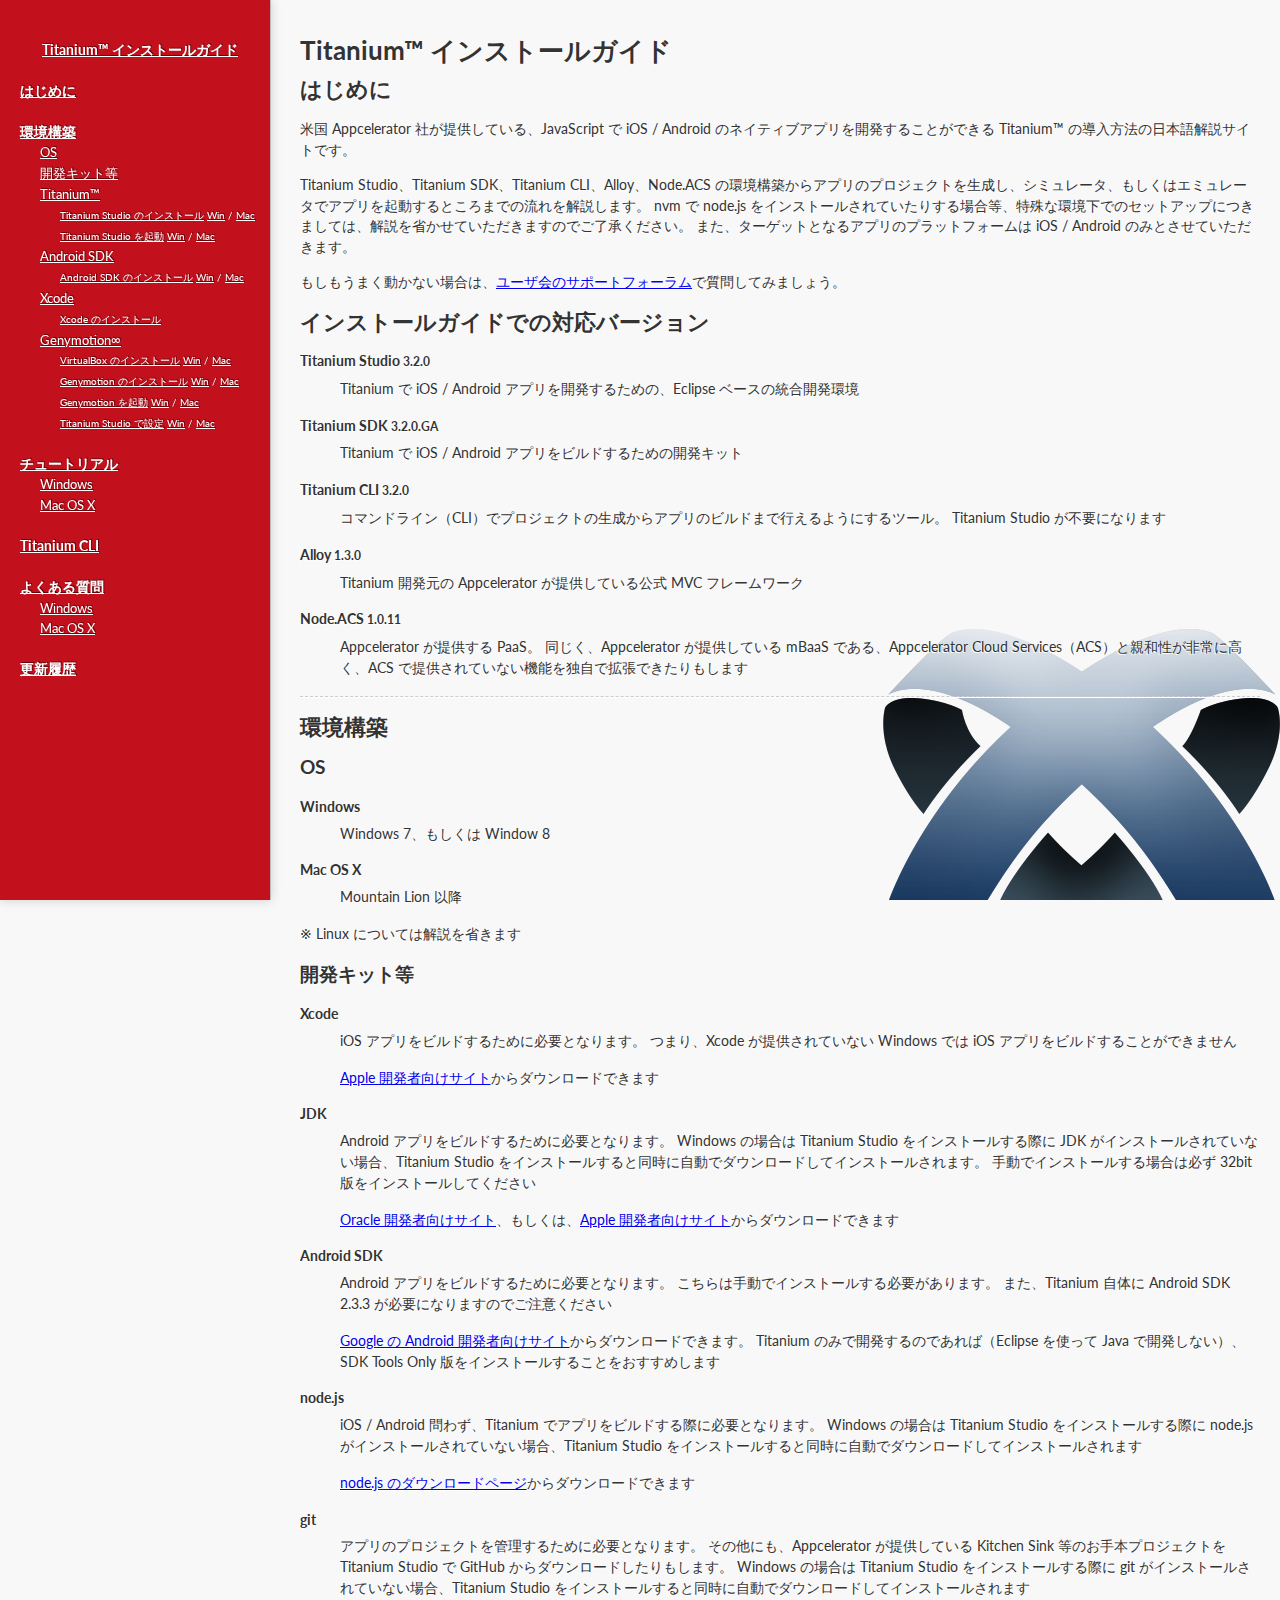
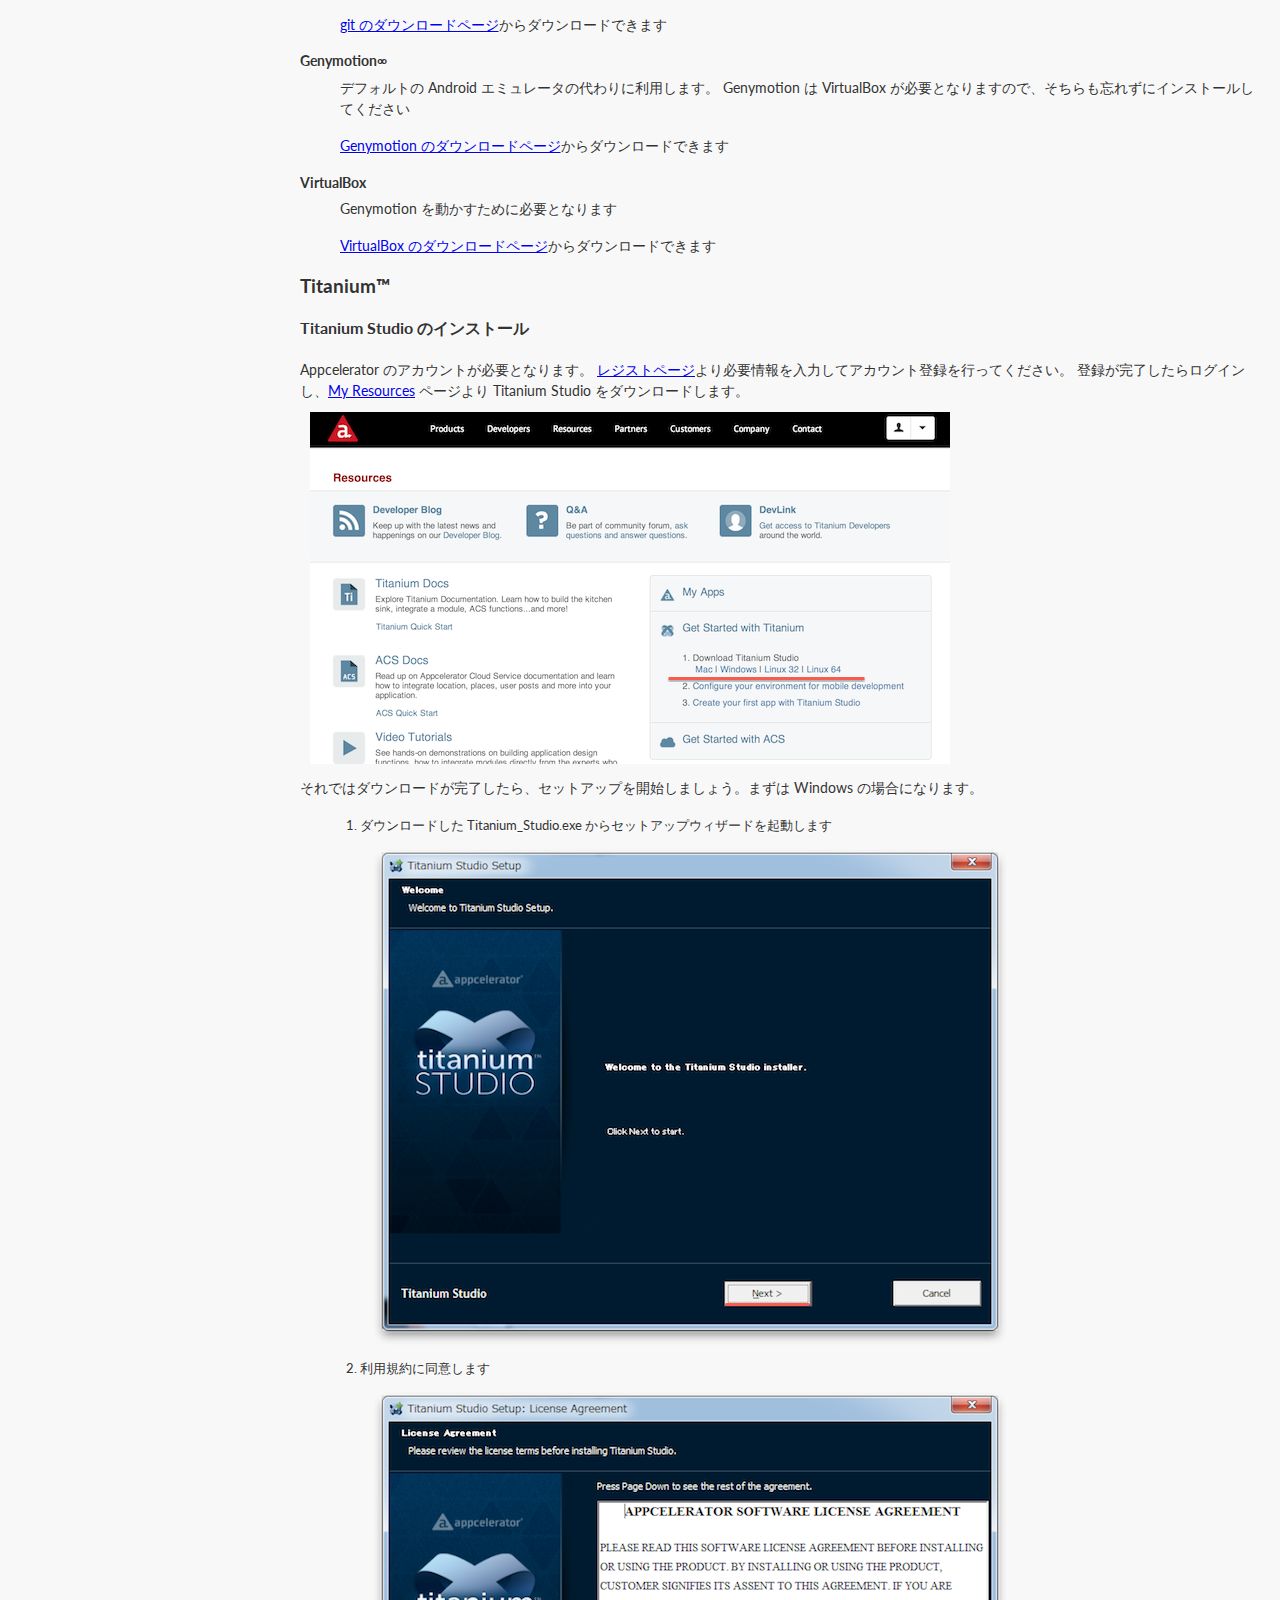
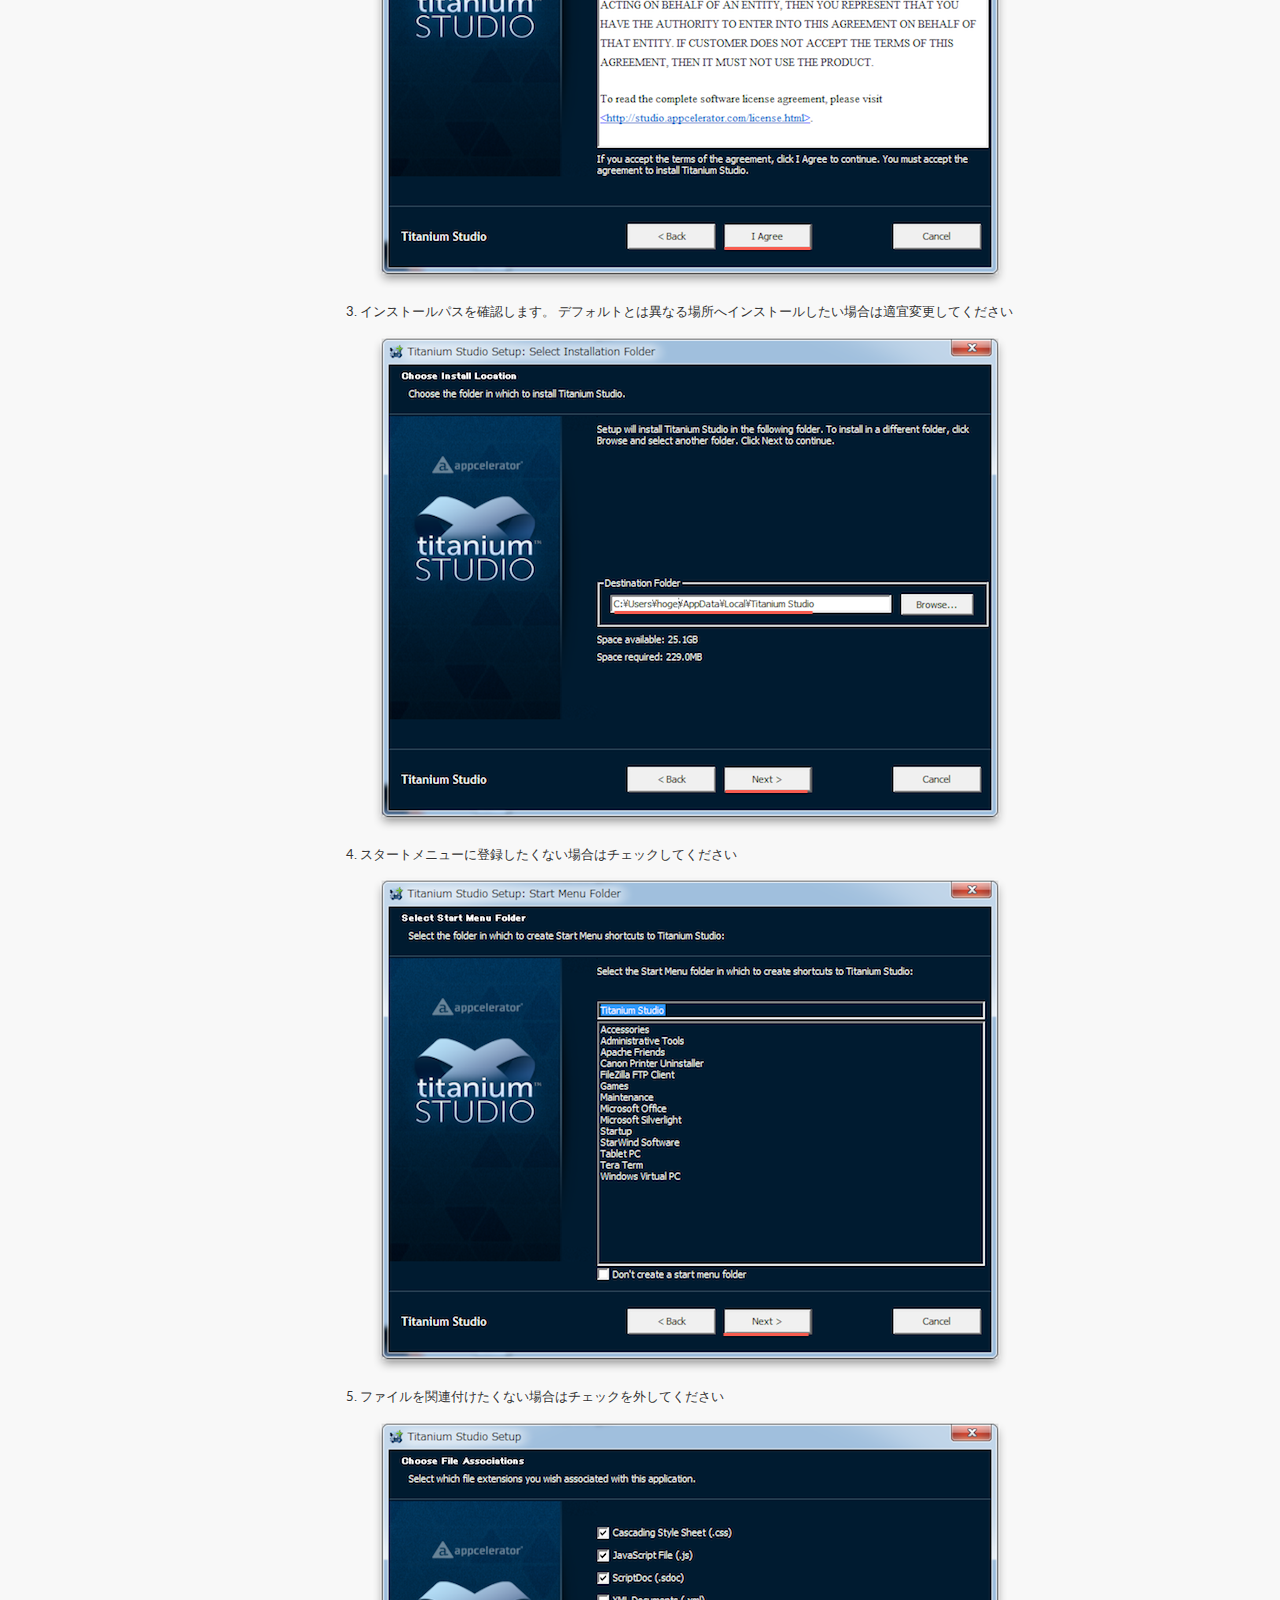
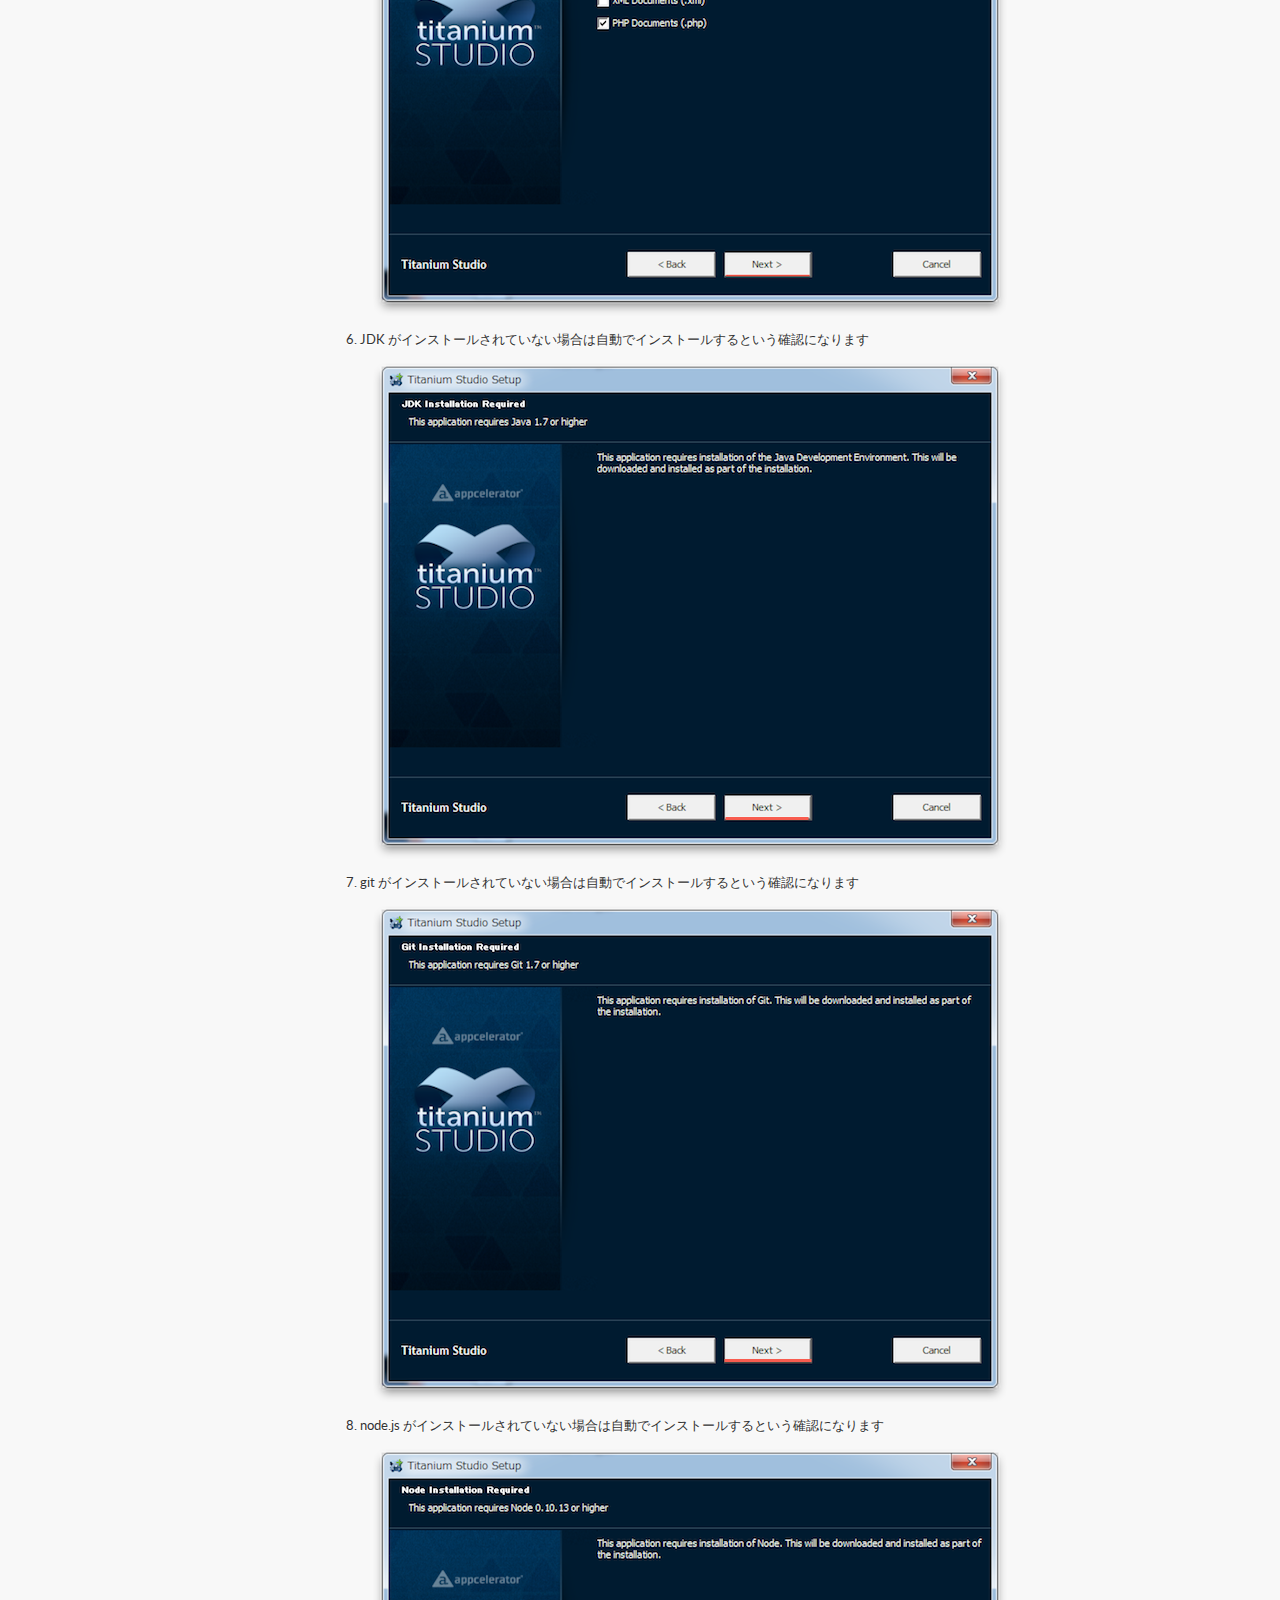
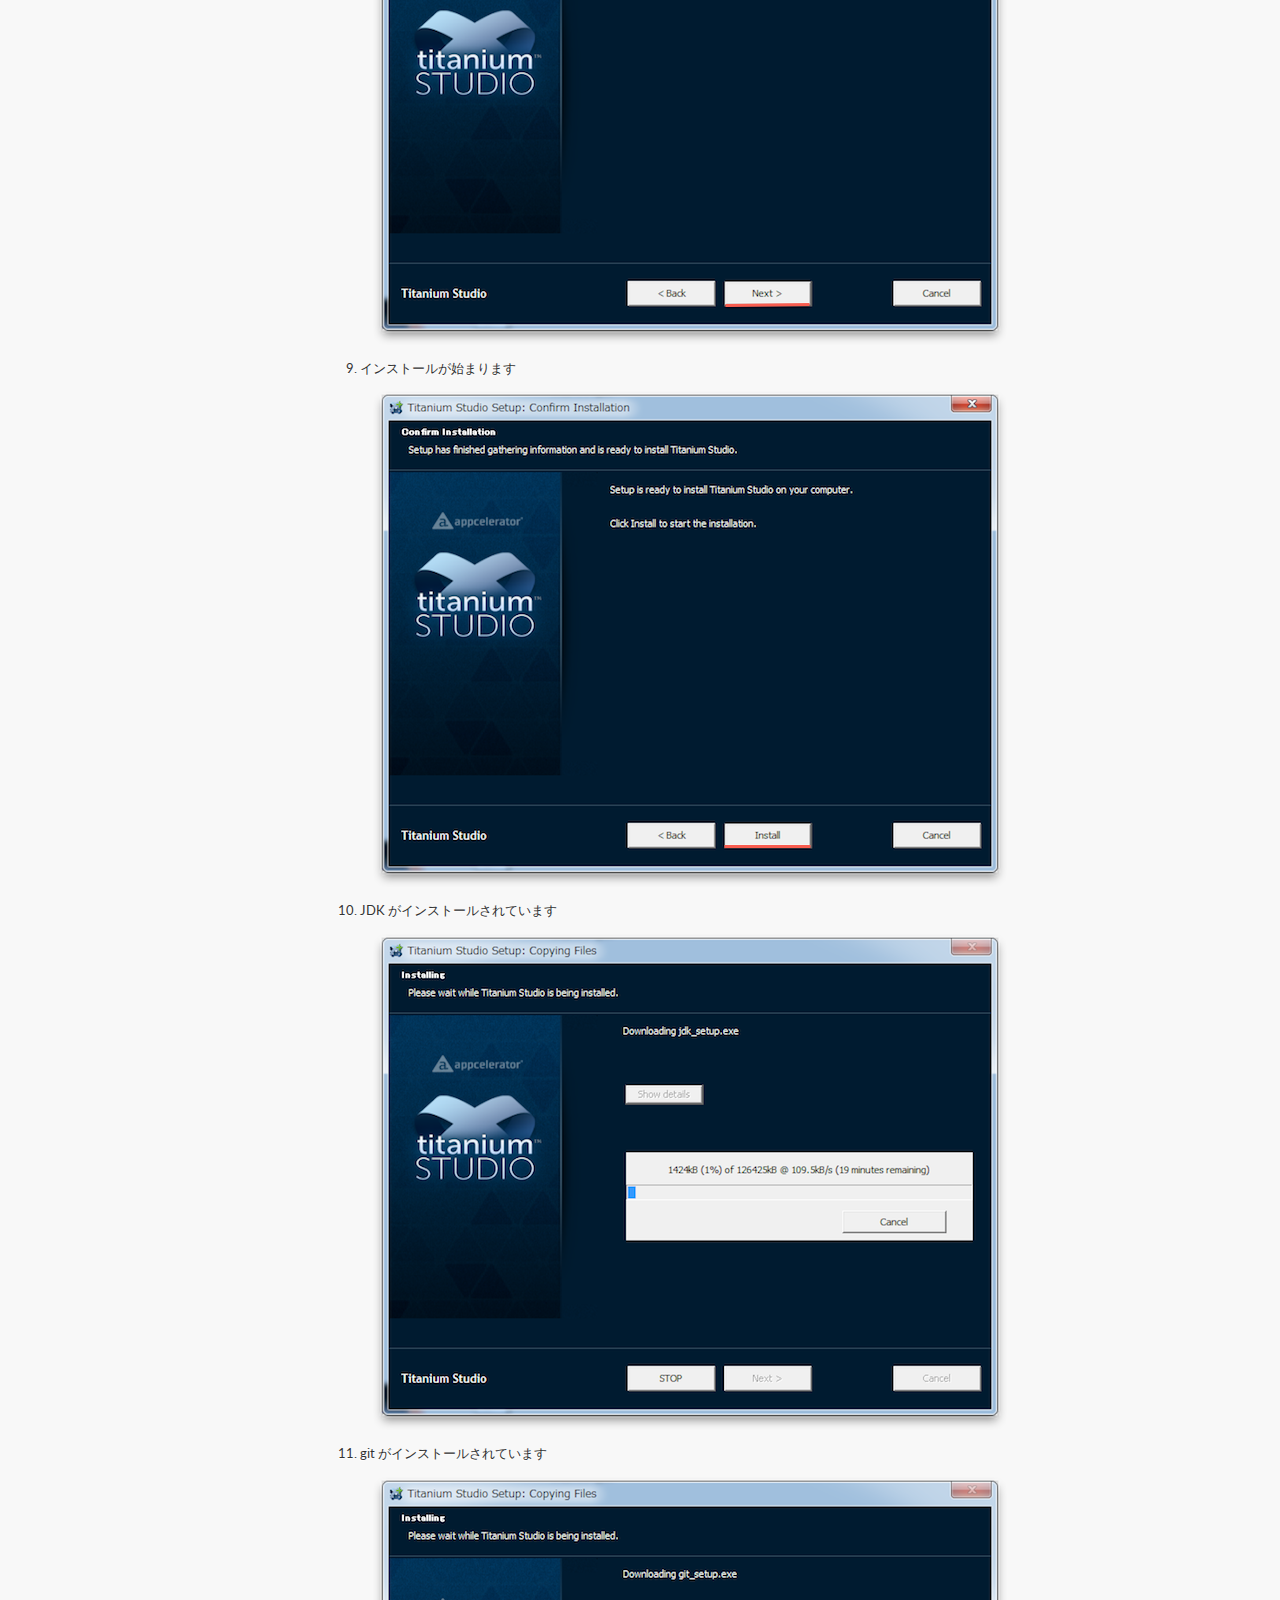
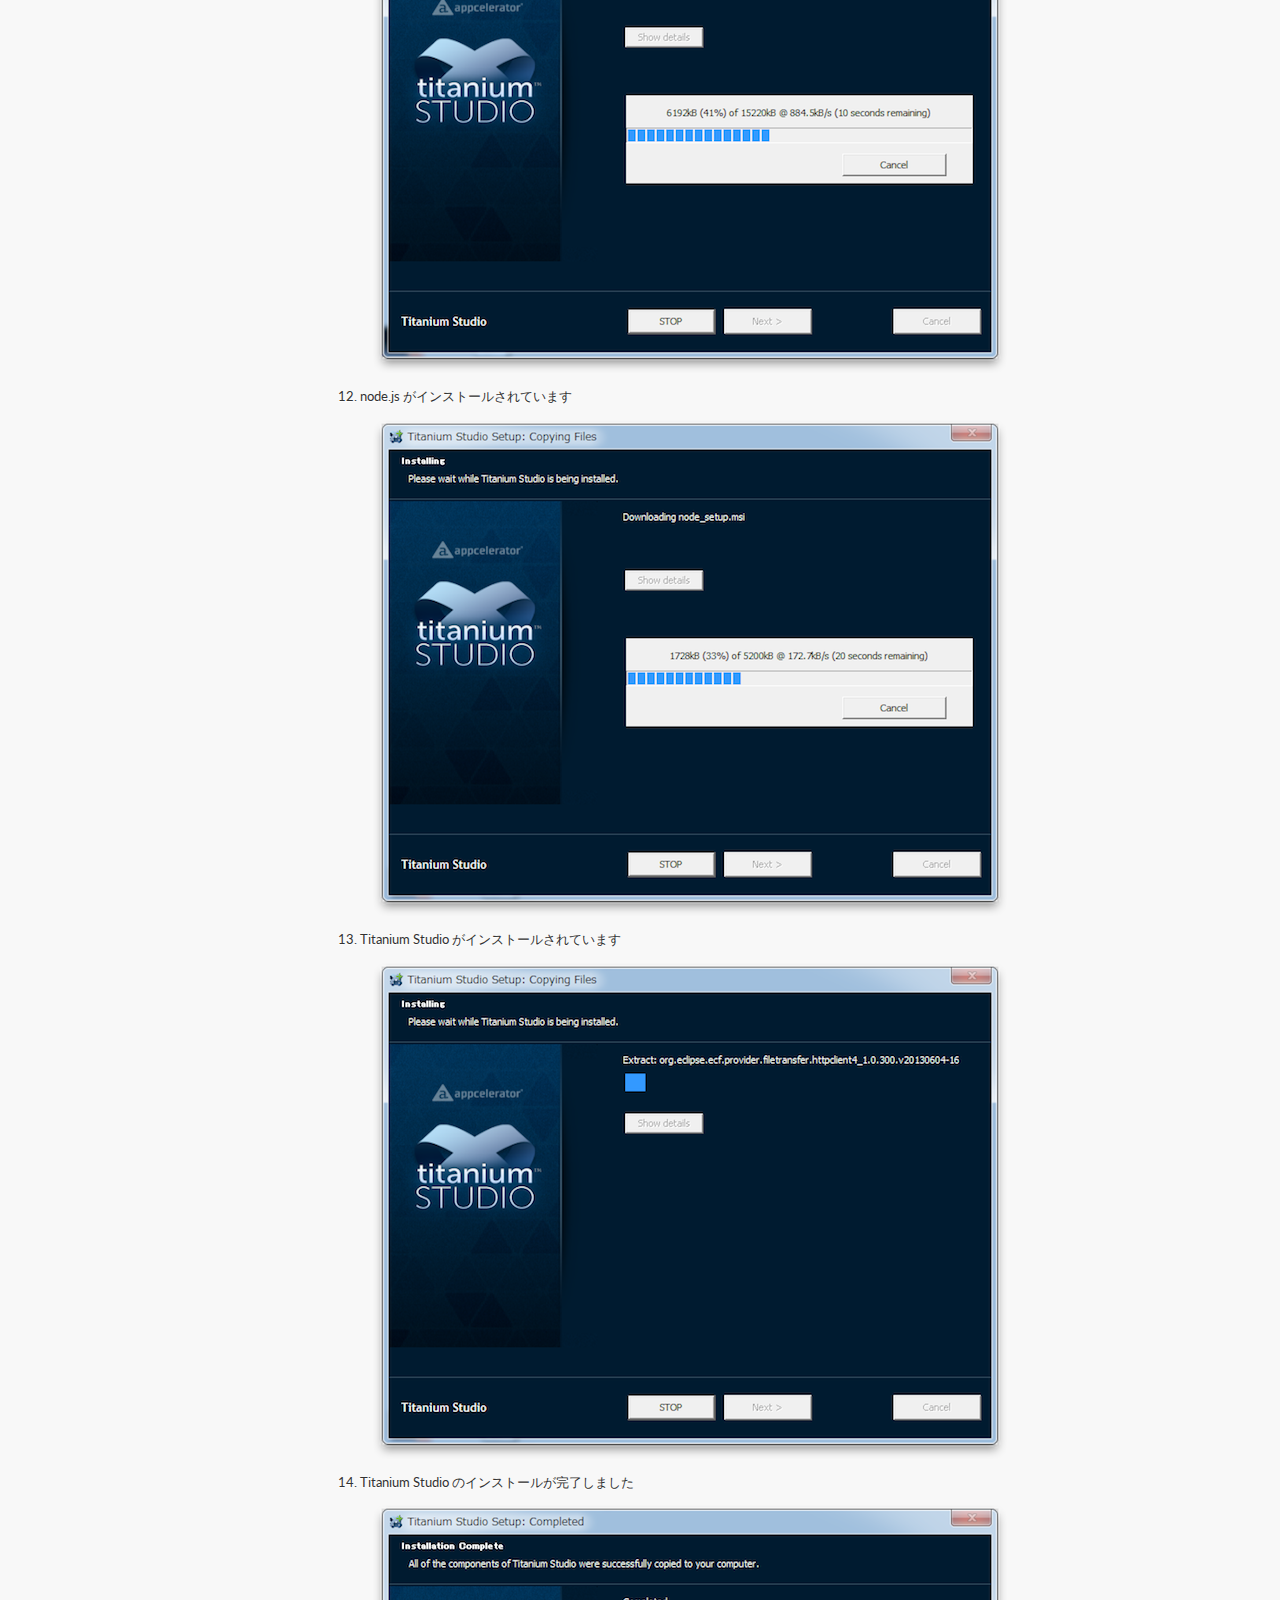
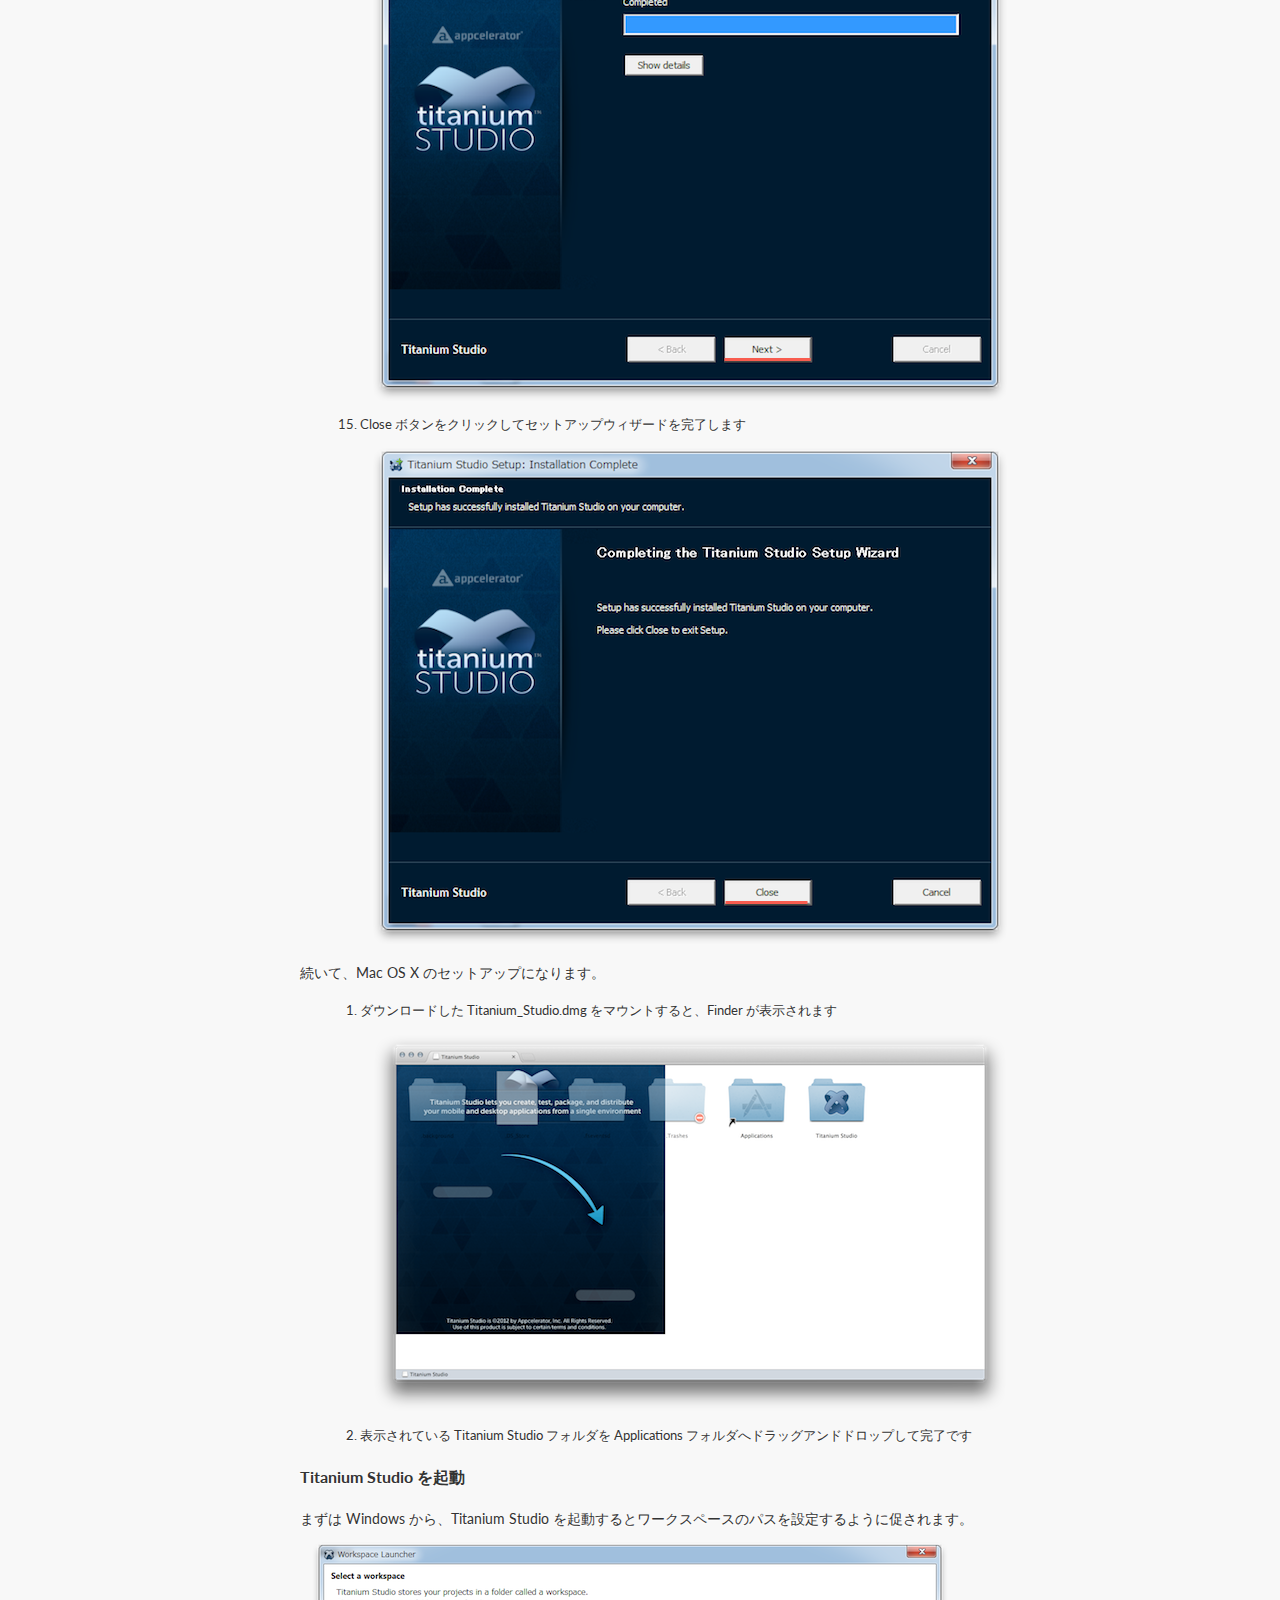
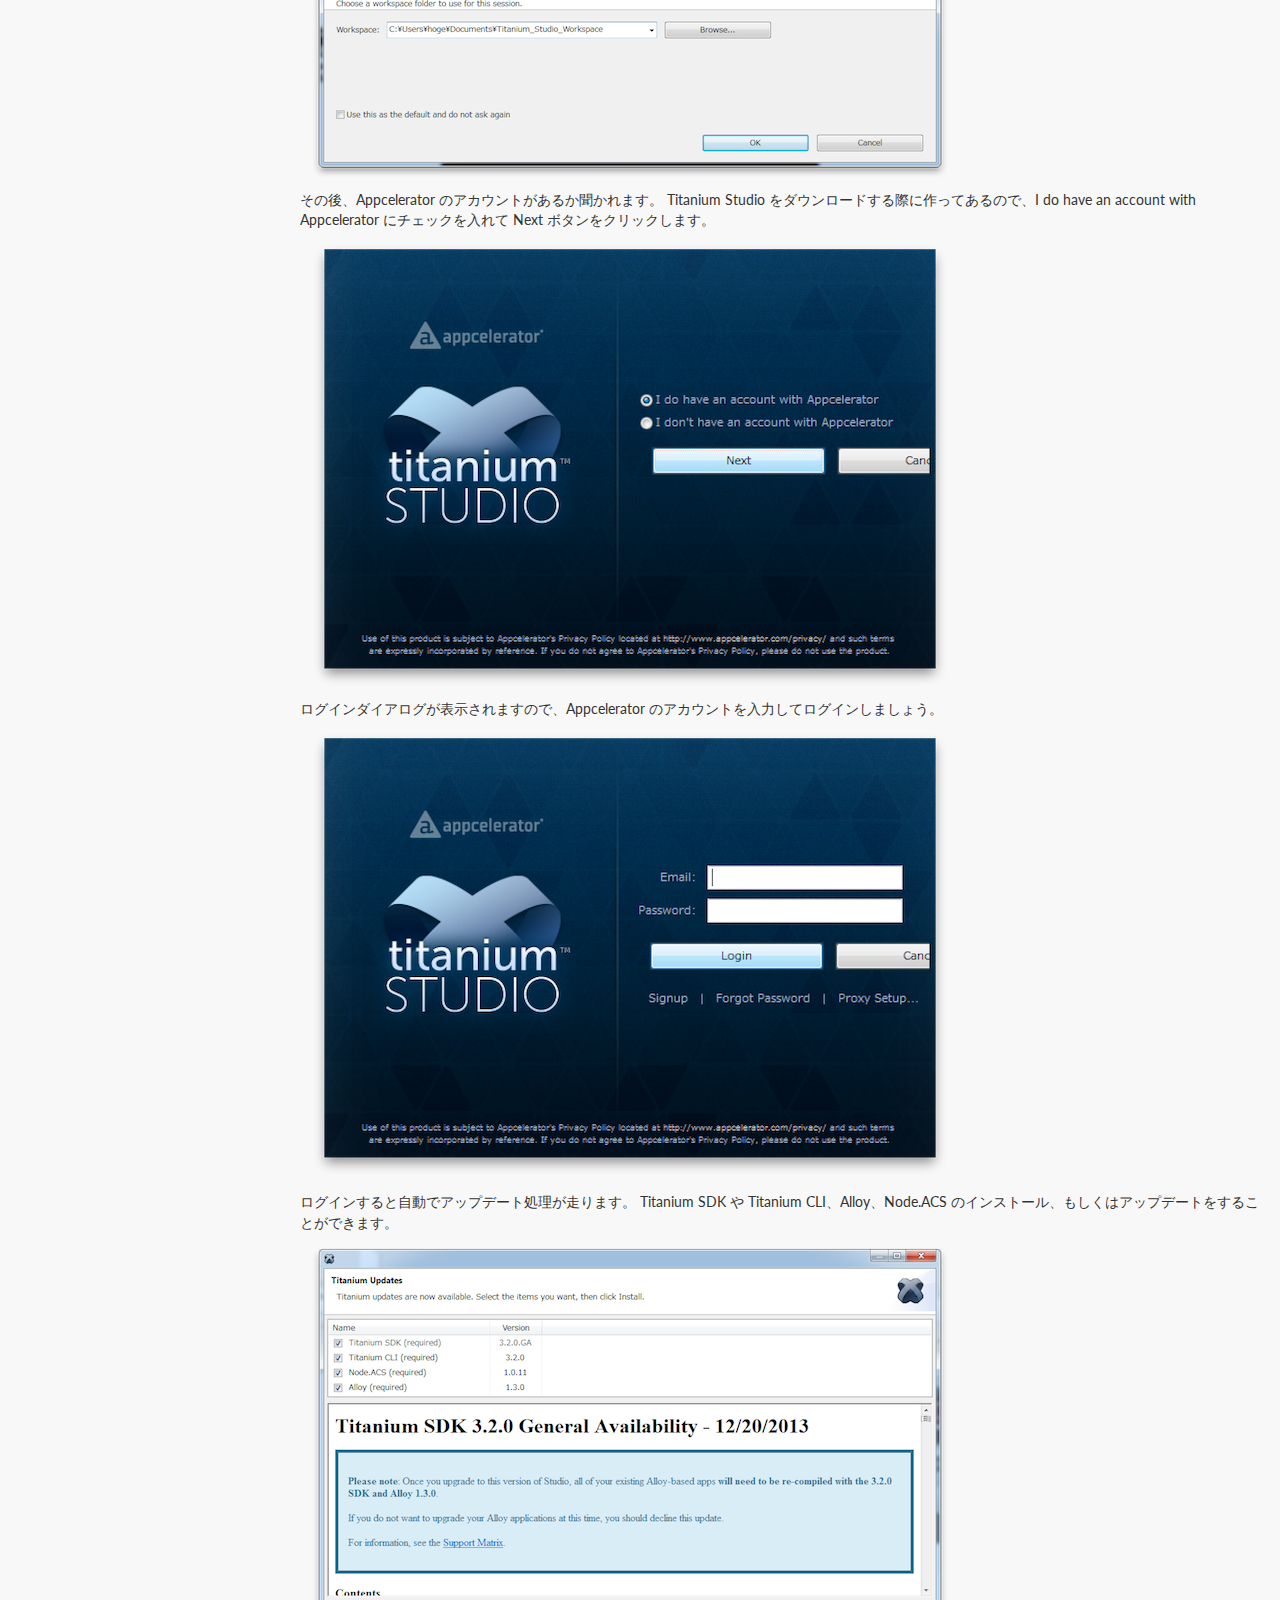
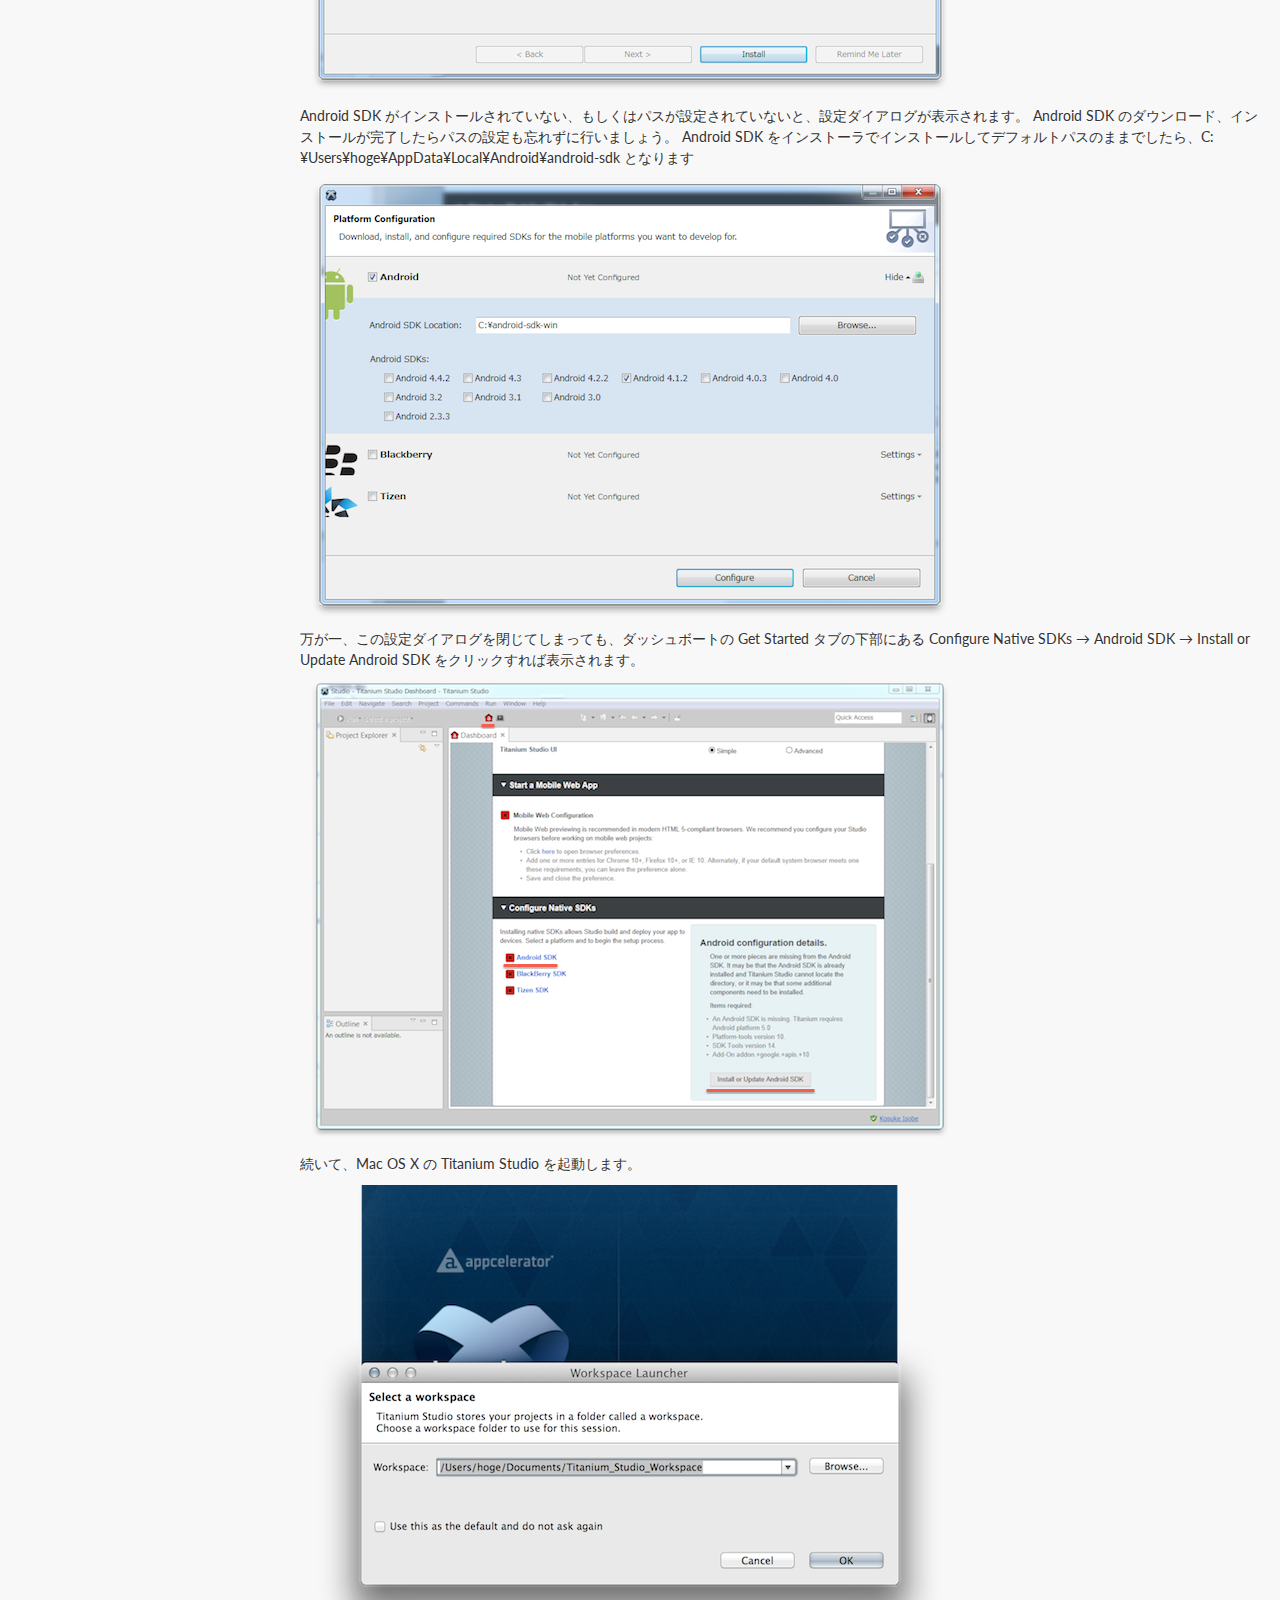
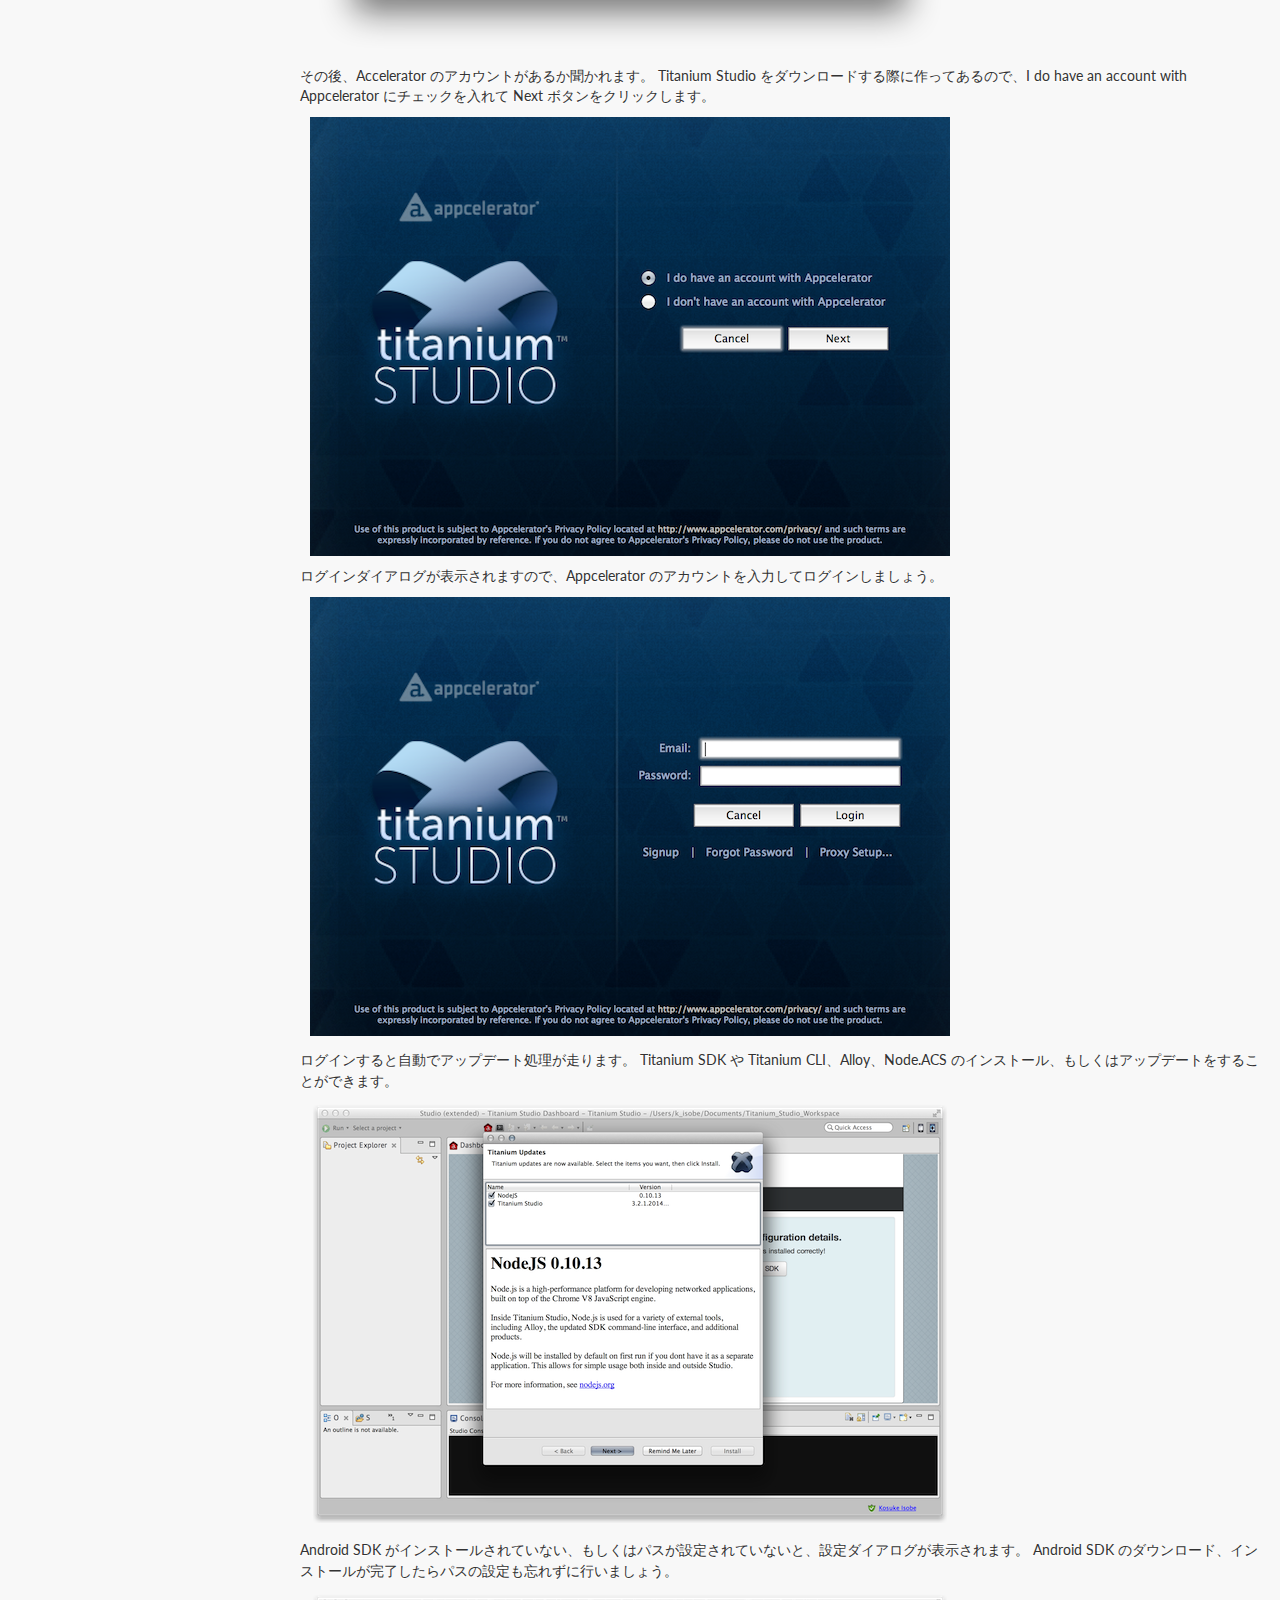
<file: index.html>
<!DOCTYPE html>
<!--[if lt IE 7]>      <html class="no-js lt-ie9 lt-ie8 lt-ie7"> <![endif]-->
<!--[if IE 7]>         <html class="no-js lt-ie9 lt-ie8"> <![endif]-->
<!--[if IE 8]>         <html class="no-js lt-ie9"> <![endif]-->
<!--[if gt IE 8]><!--> <html class="no-js"> <!--<![endif]-->
    <head>
        <meta charset="utf-8">
        <meta http-equiv="X-UA-Compatible" content="IE=edge,chrome=1">
        <!-- Use title if it's in the page YAML frontmatter -->
        <title>Titanium™ インストールガイド</title>
        <meta name="description" content="">
        <meta name="viewport" content="width=device-width">

        <!-- Place favicon.ico and apple-touch-icon.png in the root directory -->

        <link rel="stylesheet" href="css/normalize.css">
        <link rel="stylesheet" href="css/main.css">
        <link href="//fonts.googleapis.com/css?family=Lato:300,400,700,900,300italic,400italic,700italic,900italic" rel="stylesheet">
        <script src="js/vendor/modernizr-2.6.1.min.js"></script>
    </head>
    <body>
        <!--[if lt IE 7]>
            <p class="chromeframe">You are using an outdated browser. <a href="http://browsehappy.com/">Upgrade your browser today</a> or <a href="http://www.google.com/chromeframe/?redirect=true">install Google Chrome Frame</a> to better experience this site.</p>
        <![endif]-->

        <div id="sidebar">
    <p class="title"><a href="#">Titanium™ インストールガイド</a></p>
    <a class="toc" href="#introduction">はじめに</a>
    <a class="toc" href="#environment">環境構築</a>
    <ul class="menu">
        <li><a href="#environment-01">OS</a></li>
        <li><a href="#environment-02">開発キット等</a></li>
        <li><a href="#environment-03">Titanium™</a>
            <ul style="margin: 0;">
                <li><a href="#environment-03-01">Titanium Studio のインストール</a>
                    <a href="#environment-03-01-win">Win</a> / <a href="#environment-03-01-mac">Mac</a></li>
                <li><a href="#environment-03-02">Titanium Studio を起動</a>
                    <a href="#environment-03-02-win">Win</a> / <a href="#environment-03-02-mac">Mac</a></li>
            </ul></li>
        <li><a href="#environment-04">Android SDK</a>
            <ul style="margin: 0;">
                <li><a href="#environment-04-01">Android SDK のインストール</a>
                    <a href="#environment-04-01-win">Win</a> / <a href="#environment-04-01-mac">Mac</a></li>
            </ul></li>
        <li><a href="#environment-05">Xcode</a>
            <ul style="margin: 0;">
                <li><a href="#environment-05-01">Xcode のインストール</a></li>
            </ul></li>
        <li><a href="#environment-06">Genymotion∞</a>
            <ul style="margin: 0;">
                <li><a href="#environment-06-01">VirtualBox のインストール</a>
                    <a href="#environment-06-01-win">Win</a> / <a href="#environment-06-01-mac">Mac</a></li>
                <li><a href="#environment-06-02">Genymotion のインストール</a>
                    <a href="#environment-06-02-win">Win</a> / <a href="#environment-06-02-mac">Mac</a></li>
                <li><a href="#environment-06-03">Genymotion を起動</a>
                    <a href="#environment-06-03-win">Win</a> / <a href="#environment-06-03-mac">Mac</a></li>
                <li><a href="#environment-06-04">Titanium Studio で設定</a>
                    <a href="#environment-06-04-win">Win</a> / <a href="#environment-06-04-mac">Mac</a></li>
            </ul></li>
    </ul>
    <a class="toc" href="#tutorial">チュートリアル</a>
    <ul class="menu">
        <li><a href="#tutorial-01">Windows</a></li>
        <li><a href="#tutorial-02">Mac OS X</a></li>
    </ul>
    <a class="toc" href="#commandline">Titanium CLI</a>
    <a class="toc" href="#faq">よくある質問</a>
    <ul class="menu">
        <li><a href="#faq-01">Windows</a></li>
        <li><a href="#faq-02">Mac OS X</a></li>
    </ul>
    <a class="toc" href="#changelog">更新履歴</a>
</div>

        <div id="content">
            <h1>Titanium™ インストールガイド</h1>
            <h2 id="introduction">はじめに</h2>
<p>米国 Appcelerator 社が提供している、JavaScript で iOS / Android のネイティブアプリを開発することができる Titanium™ の導入方法の日本語解説サイトです。</p>
<p>Titanium Studio、Titanium SDK、Titanium CLI、Alloy、Node.ACS の環境構築からアプリのプロジェクトを生成し、シミュレータ、もしくはエミュレータでアプリを起動するところまでの流れを解説します。
	nvm で node.js をインストールされていたりする場合等、特殊な環境下でのセットアップにつきましては、解説を省かせていただきますのでご了承ください。
	また、ターゲットとなるアプリのプラットフォームは iOS / Android のみとさせていただきます。</p>
<p>もしもうまく動かない場合は、<a href="http://support.titanium-mobile.jp/">ユーザ会のサポートフォーラム</a>で質問してみましょう。</p>
<h2 id="introduction">インストールガイドでの対応バージョン</h2>
<dl>
	<dt>Titanium Studio
		<small>3.2.0</small></dt>
	<dd>Titanium で iOS / Android アプリを開発するための、Eclipse ベースの統合開発環境</dd>
	<dt>Titanium SDK
		<small>3.2.0.GA</small></dt>
	<dd>Titanium で iOS / Android アプリをビルドするための開発キット</dd>
	<dt>Titanium CLI
		<small>3.2.0</small></dt>
	<dd>コマンドライン（CLI）でプロジェクトの生成からアプリのビルドまで行えるようにするツール。
		Titanium Studio が不要になります</dd>
	<dt>Alloy
		<small>1.3.0</small></dt>
	<dd>Titanium 開発元の Appcelerator が提供している公式 MVC フレームワーク</dd>
	<dt>Node.ACS
		<small>1.0.11</small></dt>
	<dd>Appcelerator が提供する PaaS。
		同じく、Appcelerator が提供している mBaaS である、Appcelerator Cloud Services（ACS）と親和性が非常に高く、ACS で提供されていない機能を独自で拡張できたりもします</dd>
</dl>
<hr>
            <h2 id="environment">環境構築</h2>
<h3 id="environment-01">OS</h3>
<dl>
	<dt>Windows</dt>
	<dd>Windows 7、もしくは Window 8</dd>
	<dt>Mac OS X</dt>
	<dd>Mountain Lion 以降</dd>
</dl>
<p>※ Linux については解説を省きます</p>
<h3 id="environment-02">開発キット等</h3>
<dl>
	<dt>Xcode</dt>
	<dd>iOS アプリをビルドするために必要となります。
		つまり、Xcode が提供されていない Windows では iOS アプリをビルドすることができません</dd>
	<dd><a href="https://developer.apple.com/downloads/">Apple 開発者向けサイト</a>からダウンロードできます</dd>
	<dt>JDK</dt>
	<dd>Android アプリをビルドするために必要となります。
		Windows の場合は Titanium Studio をインストールする際に JDK がインストールされていない場合、Titanium Studio をインストールすると同時に自動でダウンロードしてインストールされます。
		手動でインストールする場合は必ず 32bit 版をインストールしてください</dd>
	<dd><a href="http://www.oracle.com/technetwork/java/javase/downloads/index.html">Oracle 開発者向けサイト</a>、もしくは、<a href="https://developer.apple.com/downloads/">Apple 開発者向けサイト</a>からダウンロードできます</dd>
	<dt>Android SDK</dt>
	<dd>Android アプリをビルドするために必要となります。
		こちらは手動でインストールする必要があります。
		また、Titanium 自体に Android SDK 2.3.3 が必要になりますのでご注意ください</dd>
	<dd><a href="http://developer.android.com/sdk/index.html">Google の Android 開発者向けサイト</a>からダウンロードできます。
		Titanium のみで開発するのであれば（Eclipse を使って Java で開発しない）、SDK Tools Only 版をインストールすることをおすすめします</dd>
	<dt>node.js</dt>
	<dd>iOS / Android 問わず、Titanium でアプリをビルドする際に必要となります。
		Windows の場合は Titanium Studio をインストールする際に node.js がインストールされていない場合、Titanium Studio をインストールすると同時に自動でダウンロードしてインストールされます</dd>
	<dd><a href="http://nodejs.org/download/">node.js のダウンロードページ</a>からダウンロードできます</dd>
	<dt>git</dt>
	<dd>アプリのプロジェクトを管理するために必要となります。
		その他にも、Appcelerator が提供している Kitchen Sink 等のお手本プロジェクトを Titanium Studio で GitHub からダウンロードしたりもします。
		Windows の場合は Titanium Studio をインストールする際に git がインストールされていない場合、Titanium Studio をインストールすると同時に自動でダウンロードしてインストールされます</dd>
	<dd><a href="http://git-scm.com/downloads">git のダウンロードページ</a>からダウンロードできます</dd>
	<dt>Genymotion∞</dt>
	<dd>デフォルトの Android エミュレータの代わりに利用します。
		Genymotion は VirtualBox が必要となりますので、そちらも忘れずにインストールしてください</dd>
	<dd><a href="http://www.genymotion.com/">Genymotion のダウンロードページ</a>からダウンロードできます</dd>
	<dt>VirtualBox</dt>
	<dd>Genymotion を動かすために必要となります</dd>
	<dd><a href="https://www.virtualbox.org/wiki/Downloads">VirtualBox のダウンロードページ</a>からダウンロードできます</dd>
</dl>
<h3 id="environment-03">Titanium™</h3>
<h4 id="environment-03-01">Titanium Studio のインストール</h4>
<p>Appcelerator のアカウントが必要となります。
	<a href="https://my.appcelerator.com/auth/signup">レジストページ</a>より必要情報を入力してアカウント登録を行ってください。
	登録が完了したらログインし、<a href="https://my.appcelerator.com/resources">My Resources</a> ページより Titanium Studio をダウンロードします。
	<img src="/img/environment/myresources.png"></p>
<p id="environment-03-01-win">それではダウンロードが完了したら、セットアップを開始しましょう。まずは Windows の場合になります。</p>
<ol>
	<li>ダウンロードした Titanium_Studio.exe からセットアップウィザードを起動します
		<img src="/img/environment/studio_windows-01.png"></li>
	<li>利用規約に同意します
		<img src="/img/environment/studio_windows-02.png"></li>
	<li>インストールパスを確認します。
		デフォルトとは異なる場所へインストールしたい場合は適宜変更してください
		<img src="/img/environment/studio_windows-03.png"></li>
	<li>スタートメニューに登録したくない場合はチェックしてください
		<img src="/img/environment/studio_windows-04.png"></li>
	<li>ファイルを関連付けたくない場合はチェックを外してください
		<img src="/img/environment/studio_windows-05.png"></li>
	<li>JDK がインストールされていない場合は自動でインストールするという確認になります
		<img src="/img/environment/studio_windows-06.png"></li>
	<li>git がインストールされていない場合は自動でインストールするという確認になります
		<img src="/img/environment/studio_windows-07.png"></li>
	<li>node.js がインストールされていない場合は自動でインストールするという確認になります
		<img src="/img/environment/studio_windows-08.png"></li>
	<li>インストールが始まります
		<img src="/img/environment/studio_windows-09.png"></li>
	<li>JDK がインストールされています
		<img src="/img/environment/studio_windows-10.png"></li>
	<li>git がインストールされています
		<img src="/img/environment/studio_windows-11.png"></li>
	<li>node.js がインストールされています
		<img src="/img/environment/studio_windows-12.png"></li>
	<li>Titanium Studio がインストールされています
		<img src="/img/environment/studio_windows-13.png"></li>
	<li>Titanium Studio のインストールが完了しました
		<img src="/img/environment/studio_windows-14.png"></li>
	<li>Close ボタンをクリックしてセットアップウィザードを完了します
		<img src="/img/environment/studio_windows-15.png"></li>
</ol>
<p id="environment-03-01-mac">続いて、Mac OS X のセットアップになります。</p>
<ol>
	<li>ダウンロードした Titanium_Studio.dmg をマウントすると、Finder が表示されます
		<img src="/img/environment/studio_mac-01.png"></li>
	<li>表示されている Titanium Studio フォルダを Applications フォルダへドラッグアンドドロップして完了です</li>
</ol>
<h4 id="environment-03-02">Titanium Studio を起動</h4>
<p id="environment-03-02-win">まずは Windows から、Titanium Studio を起動するとワークスペースのパスを設定するように促されます。
	<img src="/img/environment/studio_windows-workspace.png">
	その後、Appcelerator のアカウントがあるか聞かれます。
	Titanium Studio をダウンロードする際に作ってあるので、I do have an account with Appcelerator にチェックを入れて Next ボタンをクリックします。
	<img src="/img/environment/studio_windows-account.png">
	ログインダイアログが表示されますので、Appcelerator のアカウントを入力してログインしましょう。
	<img src="/img/environment/studio_windows-login.png"></p>
<p>ログインすると自動でアップデート処理が走ります。
	Titanium SDK や Titanium CLI、Alloy、Node.ACS のインストール、もしくはアップデートをすることができます。
	<img src="/img/environment/studio_windows-update.png"></p>
<p>Android SDK がインストールされていない、もしくはパスが設定されていないと、設定ダイアログが表示されます。
	Android SDK のダウンロード、インストールが完了したらパスの設定も忘れずに行いましょう。
	Android SDK をインストーラでインストールしてデフォルトパスのままでしたら、C:¥Users¥hoge¥AppData¥Local¥Android¥android-sdk となります
	<img src="/img/environment/studio_windows-androidsdk.png">
	万が一、この設定ダイアログを閉じてしまっても、ダッシュボートの Get Started タブの下部にある Configure Native SDKs → Android SDK → Install or Update Android SDK をクリックすれば表示されます。
	<img src="/img/environment/studio_windows-configure.png"></p>
<p id="environment-03-02-mac">続いて、Mac OS X の Titanium Studio を起動します。
	<img src="/img/environment/studio_mac-workspace.png">
	その後、Accelerator のアカウントがあるか聞かれます。
	Titanium Studio をダウンロードする際に作ってあるので、I do have an account with Appcelerator にチェックを入れて Next ボタンをクリックします。
	<img src="/img/environment/studio_mac-account.png">
	ログインダイアログが表示されますので、Appcelerator のアカウントを入力してログインしましょう。
	<img src="/img/environment/studio_mac-login.png"></p>
<p>ログインすると自動でアップデート処理が走ります。
	Titanium SDK や Titanium CLI、Alloy、Node.ACS のインストール、もしくはアップデートをすることができます。
	<img src="/img/environment/studio_mac-update.png"></p>
<p>Android SDK がインストールされていない、もしくはパスが設定されていないと、設定ダイアログが表示されます。
	Android SDK のダウンロード、インストールが完了したらパスの設定も忘れずに行いましょう。
	<img src="/img/environment/studio_mac-androidsdk.png">
	万が一、この設定ダイアログを閉じてしまっても、ダッシュボートの Get Started タブの下部にある Configure Native SDKs → Android SDK → Install or Update Android SDK をクリックすれば表示されます。
	<img src="/img/environment/studio_mac-configure.png"></p>
<h3 id="environment-04">Android SDK</h3>
<p><a href="http://developer.android.com/sdk/index.html">Google の Android 開発者向けサイト</a>からダウンロードしてください（Windows の場合は Recommended になっているインストーラ版で説明します）。
	<img src="/img/environment/androidsdk.png"></p>
<h4 id="environment-04-01">Android SDK のインストール</h4>
<p id="environment-04-01-win">ダウンロードが完了したら、セットアップを開始しましょう。まずは Windows の場合になります。</p>
<ol>
	<li>ダウンロードしたインストーラ（android-sdk_r22.3-windows.exe）からセットアップウィザードを起動します
		<img src="/img/environment/androidsdk_windows-01.png"></li>
	<li>JDK がインストールされていることを確認します
		<img src="/img/environment/androidsdk_windows-02.png"></li>
	<li>Android SDK をインストールするユーザを指定します。
		今回は Install just for me で Windows にログインしているユーザのみとします
		<img src="/img/environment/androidsdk_windows-03.png"></li>
	<li>インストールパスを確認します。
		デフォルトとは異なる場所へインストールしたい場合は適宜変更してください
		<img src="/img/environment/androidsdk_windows-04.png"></li>
	<li>スタートメニューに登録したくない場合はチェックしてください
		<img src="/img/environment/androidsdk_windows-05.png"></li>
	<li>インストールが始まります
		<img src="/img/environment/androidsdk_windows-06.png"></li>
	<li>インストールが完了しました
		<img src="/img/environment/androidsdk_windows-07.png"></li>
	<li>そのまま Android SDK Manager を起動するので、Start SDK Manager へチェックを入れたまま Finish をクリックします
		<img src="/img/environment/androidsdk_windows-08.png"></li>
	<li>Tools と 今回は Android 4.4.2（API 19）にチェックを入れて Install XX Packages をクリックします。
		他の Android バージョンの SDK や エミュレータ等もインストールしたい場合は、適宜チェックしてください。
		また、Titanium 自体に Android SDK 2.3.3 が必要になりますのでこちらもあわせてチェックしてください
		<img src="/img/environment/androidsdk_windows-09.png"></li>
	<li>Accept License をチェックし、Install をクリックします
		<img src="/img/environment/androidsdk_windows-10.png"></li>
	<li>ダウンロードが始まります
		<img src="/img/environment/androidsdk_windows-11.png"></li>
	<li>ログに Done loading packages. が表示されたら Close をクリックます
		<img src="/img/environment/androidsdk_windows-12.png"></li>
	<li>Status が Installed になったことを確認したら、Android SDK Manager を閉じて完了です
		<img src="/img/environment/androidsdk_windows-13.png"></li>
</ol>
<p id="environment-04-01-mac">続いて、Mac OS X のセットアップになります。</p>
<ol>
	<li>ダウンロードした ZIP ファイル（android-sdk_r22.3-macosx.zip）を解凍して、適当なフォルダへ設置します。
		今回は、~/sdks/android-sdk-macosx とします。
		ここからはターミナルで作業を行っていきますので、ターミナルを起動してください</li>
	<li>android-sdk-macosx の中にある platform-tools と tools のパスを通します
		<pre>$ vi ~/.bash_profile</pre>
		vi が起動したら以下を追加し、保存して終了します
		<pre>export PATH="$HOME/sdks/android-sdk-macosx/platform-tools:$PATH"
export PATH="$HOME/sdks/android-sdk-macosx/tools:$PATH"</pre>
		.bash_profile を再読み込みします
		<pre>$ source ~/.bash_profile</pre></li>
	<li>Android SDK Manager を起動します。
		ここで android コマンドが存在しないとエラーが返ってきたら、パスが上手く通っていないので一つ前を見なおしてください
		<pre>$ android</pre></li>
	<li>Tools と 今回は Android 4.4.2（API 19）にチェックを入れて Install XX Packages をクリックします。
		他の Android バージョンの SDK や エミュレータ等もインストールしたい場合は、適宜チェックしてください。
		また、Titanium 自体に Android SDK 2.3.3 が必要になりますのでこちらもあわせてチェックしてください
		<img src="/img/environment/androidsdk_mac-01.png"></li>
	<li>Accept License をチェックし、Install をクリックします
		<img src="/img/environment/androidsdk_mac-02.png"></li>
	<li>ダウンロードが始まります
		<img src="/img/environment/androidsdk_mac-03.png"></li>
	<li>ログに Done loading packages. が表示されたら Close をクリックます
		<img src="/img/environment/androidsdk_mac-04.png"></li>
	<li>Status が Installed になったことを確認したら、Android SDK Manager を閉じて完了です
		<img src="/img/environment/androidsdk_mac-05.png"></li>
</ol>
<h3 id="environment-05">Xcode</h3>
<p>iOS アプリの開発に必要となり、App Storeからダウンロードすることができます。</p>
<h4 id="environment-05-01">Xcode のインストール</h4>
<ol>
	<li>Xcodeのダウンロード、インストールが完了したら起動してください。
		Xcode → Preferences → Downloads から Command Line Tools をインストールします。
		あわせて開発中の動作確認に必要となる iOS シミュレータもインストールしましょう
		<img src="/img/environment/xcode_mac-01.png">
		Mac OS X Mavericks の方は以下のコマンドで Command Line Tools をインストールしてください
		<pre>$ xcode-select --install</pre></li>
</ol>
<h3 id="environment-06">Genymotion∞</h3>
<p>Android アプリを開発する際にAndroid SDK に標準でついてくるエミュレータで動作確認を行ったりするのですが、このエミュレータが非常に重いです。
	そこで、この Genymotion の登場です。
	全然ストレスを感じない軽快な動作で、開発が非常に楽になります。
	特に Windows では Android アプリの開発のみとなりますので、是非、導入することをおすすめします。</p>
<h4 id="environment-06-01">VirtualBox のインストール</h4>
<p>Genymotion を起動するには VirtualBox が必要となりますので、<a href="https://www.virtualbox.org/wiki/Downloads">ダウンロードページ</a>からダウンロードし、セットアップを済ませてください。
	<img src="/img/environment/virtualbox.png"></p>
<p id="environment-06-01-win">ダウンロードが完了したら、セットアップを開始しましょう。まずは Windows の場合になります。</p>
<ol>
	<li>ダウンロードしたインストーラ（VirtualBox-4.3.6-91406-Win.exe）からセットアップウィザードを起動します
		<img src="/img/environment/virtualbox_windows-01.png"></li>
	<li>インストールパスを確認します。
		デフォルトとは異なる場所へインストールしたい場合は適宜変更してください
		<img src="/img/environment/virtualbox_windows-02.png"></li>
	<li>各ショートカットを登録したくない場合はチェックを外してください
		<img src="/img/environment/virtualbox_windows-03.png"></li>
	<li>Yes をクリックして進めます
		<img src="/img/environment/virtualbox_windows-04.png"></li>
	<li>Install をクリックするとインストールが始まります
		<img src="/img/environment/virtualbox_windows-05.png"></li>
	<li>インストール中です
		<img src="/img/environment/virtualbox_windows-06.png"></li>
	<li>Finish をクリックして完了となります
		<img src="/img/environment/virtualbox_windows-07.png"></li>
</ol>
<p id="environment-06-01-mac">続いて、Mac OS X のセットアップになります。</p>
<ol>
	<li>ダウンロードした VirtualBox-4.3.6-91406-OSX.dmg をマウントすると、Finder が表示されます
		<img src="/img/environment/virtualbox_mac-01.png"></li>
	<li>表示されている VirtualBox.pkg からセットアップウィザードを起動します
		<img src="/img/environment/virtualbox_mac-02.png"></li>
	<li>インストールをクリックするとインストールが始まります
		<img src="/img/environment/virtualbox_mac-03.png"></li>
	<li>インストール中です
		<img src="/img/environment/virtualbox_mac-04.png"></li>
	<li>閉じるをクリックして完了となります
		<img src="/img/environment/virtualbox_mac-05.png"></li>
</ol>
<h4 id="environment-06-02">Genymotion のインストール</h4>
<p>Genymotion は<a href="http://www.genymotion.com/">こちらからダウンロード</a>することができます。
	Free で構いません。
	ただし Genymotion のアカウントが必要となりますのでアカウント登録を済ませて、ログインしてからダウンロード、セットアップをしてください。
	その後、Genymotion を起動すると Android の色々な VM がダウンロードできるようになります。
	開発対象の実機に近いものを選択すると良いと思います。
	<img src="/img/environment/genymotion.png"></p>
<p id="environment-06-02-win">ダウンロードが完了したら、セットアップを開始しましょう。まずは Windows の場合になります。</p>
<ol>
	<li>ダウンロードしたインストーラ（genymotion-2.0.3.exe）からセットアップウィザードを起動します
		<img src="/img/environment/genymotion_windows-01.png"></li>
	<li>インストールパスを確認します。
		デフォルトとは異なる場所へインストールしたい場合は適宜変更してください
		<img src="/img/environment/genymotion_windows-02.png"></li>
	<li>スタートメニューに登録したくない場合はチェックしてください
		<img src="/img/environment/genymotion_windows-03.png"></li>
	<li>デスクトップへアイコンを登録したくない場合はチェックを外してください
		<img src="/img/environment/genymotion_windows-04.png"></li>
	<li>Install をクリックするとインストールが始まります
		<img src="/img/environment/genymotion_windows-05.png"></li>
	<li>インストール中です
		<img src="/img/environment/genymotion_windows-06.png"></li>
	<li>Finish をクリックして完了となります
		<img src="/img/environment/genymotion_windows-07.png"></li>
</ol>
<p id="environment-06-02-mac">続いて、Mac OS X のセットアップになります。</p>
<ol>
	<li>ダウンロードした genymotion-2.0.3.dmg をマウントすると、Finder が表示されます
		<img src="/img/environment/genymotion_mac-01.png"></li>
	<li>表示されている Genymotion Shell.app と Genymotion.app を Applications フォルダへドラッグアンドドロップして完了です</li>
</ol>
<h4 id="environment-06-03">Genymotion を起動</h4>
<p id="environment-06-03-win">インストールが完了したら、Genymotion を起動しましょう。まずは Windows の場合になります。</p>
<ol>
	<li>初期起動時は VM がないので入れるように促されます。
		Yes をクリックしてすすめましょう
		<img src="/img/environment/genymotion_windows-08.png"></li>
	<li>Connect をクリックして、Genymotion をダウンロードした際に作ったアカウントでログインします
		<img src="/img/environment/genymotion_windows-09.png"></li>
	<li>お好みの VM を選択して、Next をクリックします。
		Android SDK Manager でインストールした API レベルのものにあわせましょう
		<img src="/img/environment/genymotion_windows-10.png"></li>
	<li>VM の名前を指定することができます。
		ここで指定した名前は、Titanium Studio で Genymotion と連携する際に必要となります
		<img src="/img/environment/genymotion_windows-11.png"></li>
	<li>インストール中です
		<img src="/img/environment/genymotion_windows-12.png"></li>
	<li>Finish をクリックします
		<img src="/img/environment/genymotion_windows-13.png"></li>
	<li>ダウンロードした VM が一覧へ追加されていたら完了です
		<img src="/img/environment/genymotion_windows-14.png"></li>
</ol>
<p id="environment-06-03-mac">続いて、Mac OS X のセットアップになります。</p>
<ol>
	<li>初期起動時は VM がないので入れるように促されます。
		Yes をクリックしてすすめましょう
		<img src="/img/environment/genymotion_mac-02.png"></li>
	<li>Connect をクリックして、Genymiton をダウンロードした際に作ったアカウントでログインします
		<img src="/img/environment/genymotion_mac-03.png"></li>
	<li>お好みの VM を選択して、Next をクリックします。
		Android SDK Manager でインストールした API レベルのものにあわせましょう
		<img src="/img/environment/genymotion_mac-04.png"></li>
	<li>VM の名前を指定することができます。
		ここで指定した名前は、Titanium Studio で Genymotion と連携する際に必要となります
		<img src="/img/environment/genymotion_mac-05.png"></li>
	<li>インストール中です
		<img src="/img/environment/genymotion_mac-06.png"></li>
	<li>Finish をクリックします
		<img src="/img/environment/genymotion_mac-07.png"></li>
	<li>ダウンロードした VM が一覧へ追加されていたら完了です
		<img src="/img/environment/genymotion_mac-08.png"></li>
</ol>
<h4 id="environment-06-04">Titanium Studio で設定</h4>
<p>Titanium Studio で Android アプリをビルドする際、アプリの転送先を Genymotion にする事ができます。</p>
<p id="environment-06-04-win">Windows の場合は、Titanium Studio の Window → Preference → Studio → Platforms → Android → Default Emulator に Genymotion でダウンロードした Android の VM 名が入っているのでそれを選択します。
	<img src="/img/environment/studio_windows-genymotion.png"></p>
<p id="environment-06-04-mac">Mac OS X の場合は、Titanium Studio の環境設定 → Studio → Platforms → Android → Default Emulator に Genymotion でダウンロードした Android の VM 名が入っているのでそれを選択します。
	<img src="/img/environment/studio_mac-genymotion.png"></p>
<hr>
            <h2 id="tutorial">チュートリアル</h2>
<p>Titanium の開発環境は整いましたか？
	それでは Appcelerator が提供しているお手本デモアプリ、Kitchen Sink を実際に Genymotion で動かしてみましょう。
	Kitchen Sink は <a href="https://github.com/appcelerator/KitchenSink">GitHub で公開されています</a>が、Titanium Studio で簡単にインポートすることができます。</p>
<h3 id="tutorial-01">Windows</h3>
<ol>
	<li>ダッシュボード → Develop タブ → Kitchen Sink の IMPORT ボタンをクリック
		<img src="/img/tutorial/kitchensink_windows-01.png"></li>
	<li>特に変更しなければそのまま Finish をクリック
		<img src="/img/tutorial/kitchensink_windows-02.png"></li>
	<li>インポート中です
		<img src="/img/tutorial/kitchensink_windows-03.png"></li>
	<li>インポートが完了すると Project Explorer に Kitchen Sink が追加されているのでそこをクリックし、Run → Android Emulator でビルドが始まり、完了すると Genymotion が起動します
		<img src="/img/tutorial/kitchensink_windows-04.png"></li>
</ol>
<h3 id="tutorial-02">Mac OS X</h3>
<ol>
	<li>ダッシュボード → Develop タブ → Kitchen Sink の IMPORT ボタンをクリック
		<img src="/img/tutorial/kitchensink_mac-01.png"></li>
	<li>特に変更しなければそのまま Finish をクリック
		<img src="/img/tutorial/kitchensink_mac-02.png"></li>
	<li>インポート中です
		<img src="/img/tutorial/kitchensink_mac-03.png"></li>
	<li>インポートが完了すると Project Explorer に Kitchen Sink が追加されているのでそこをクリックし、Run → Android Emulator でビルドが始まり、完了すると Genymotion が起動します
		<img src="/img/tutorial/kitchensink_mac-04.png"></li>
</ol>
<hr>
            <h2 id="commandline">Titanium CLI</h2>
<p>上級者向けにコマンドラインで Titanium を操作するマニュアルを書く予定</p>
<hr>
            <h2 id="faq">よくある質問</h2>
<h3 id="faq-01">Windows</h3>
<dl>
	<dt>Titanium Studio が起動しない</dt>
	<dd>titaniumstudio.ini の設定を書き換えると起動することがあるようです。
		インストールパスを変更されていないようでしたら、C:¥Users¥hoge¥AppData¥Local¥Titanium Studio¥titaniumstudio.ini をテキストエディタで開き、-Xmx1024m を -Xmx512m 等の低い値でお試しください</dd>
	<dt>Genymotion が Titanium Studio で認識されない</dt>
	<dd>Windows コマンド プロセッサ（cmd.exe）を開き、以下のコマンドをお試しください
		<pre>C:¥Users¥hoge>titanium config genymotion.enabled true</pre></dd>
</dl>
<h3 id="faq-01">Mac OS X</h3>
<hr>
            <h2 id="changelog">更新履歴</h2>
<dl>
	<dt>2014 年 01 月 12 日</dt>
	<dd>Xcode を追加
		<a href="https://twitter.com/k0sukey">@k0sukey</a></dd>
	<dt>2014 年 01 月 08 日</dt>
	<dd>Android SDK、Genymotion∞ チュートリアルを追加
		<a href="https://twitter.com/k0sukey">@k0sukey</a></dd>
	<dt>2014 年 01 月 07 日</dt>
	<dd>環境構築まで作成
		<a href="https://twitter.com/k0sukey">@k0sukey</a></dd>
</dl>
<hr>
            <p class="footer">Titanium™ インストールガイドは <a href="http://titanium-mobile.jp/">Titanium Mobile ユーザー会</a>の提供でお送りしております</p>
        </div>

        <script src="//ajax.googleapis.com/ajax/libs/jquery/1.8.0/jquery.min.js"></script>
        <script>window.jQuery || document.write('<script src="js/vendor/jquery-1.8.0.min.js"><\/script>')</script>
        <script src="js/plugins.js"></script>
        <script src="js/main.js"></script>
    </body>
</html>
</file>
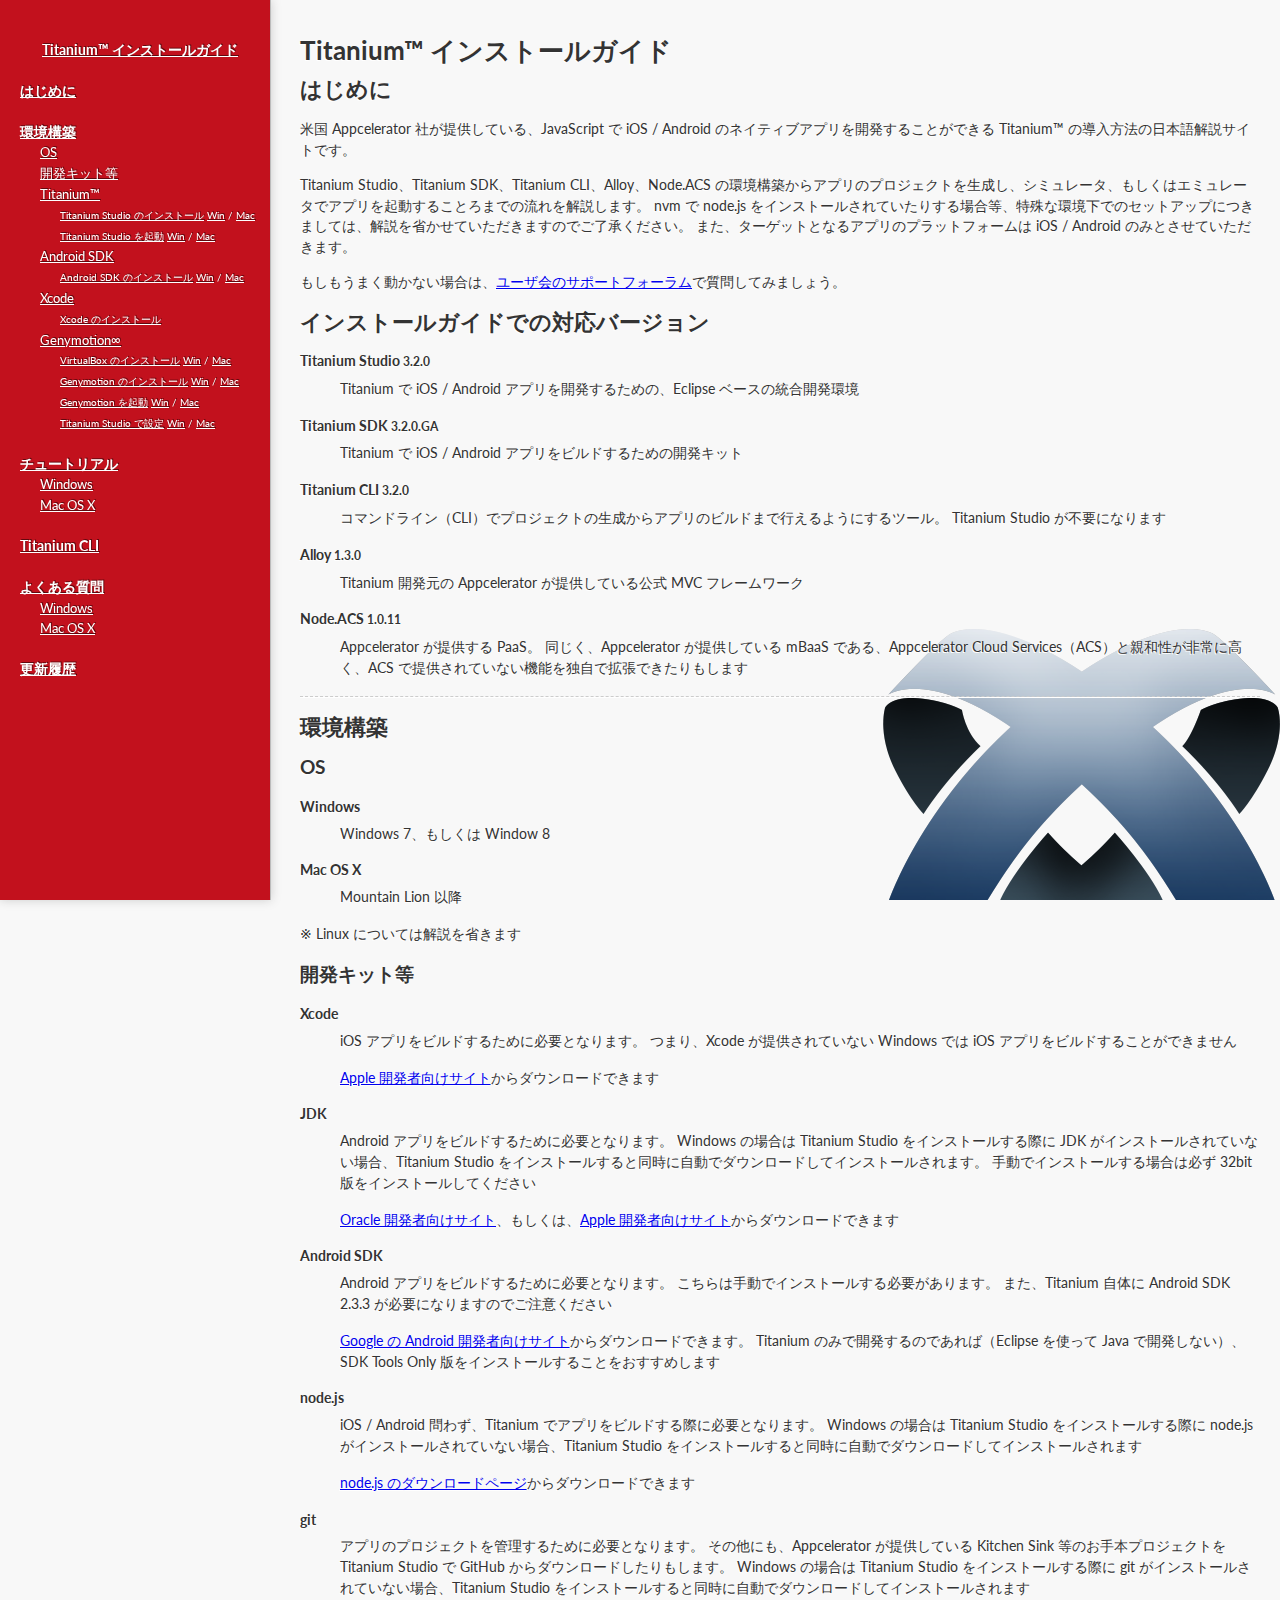
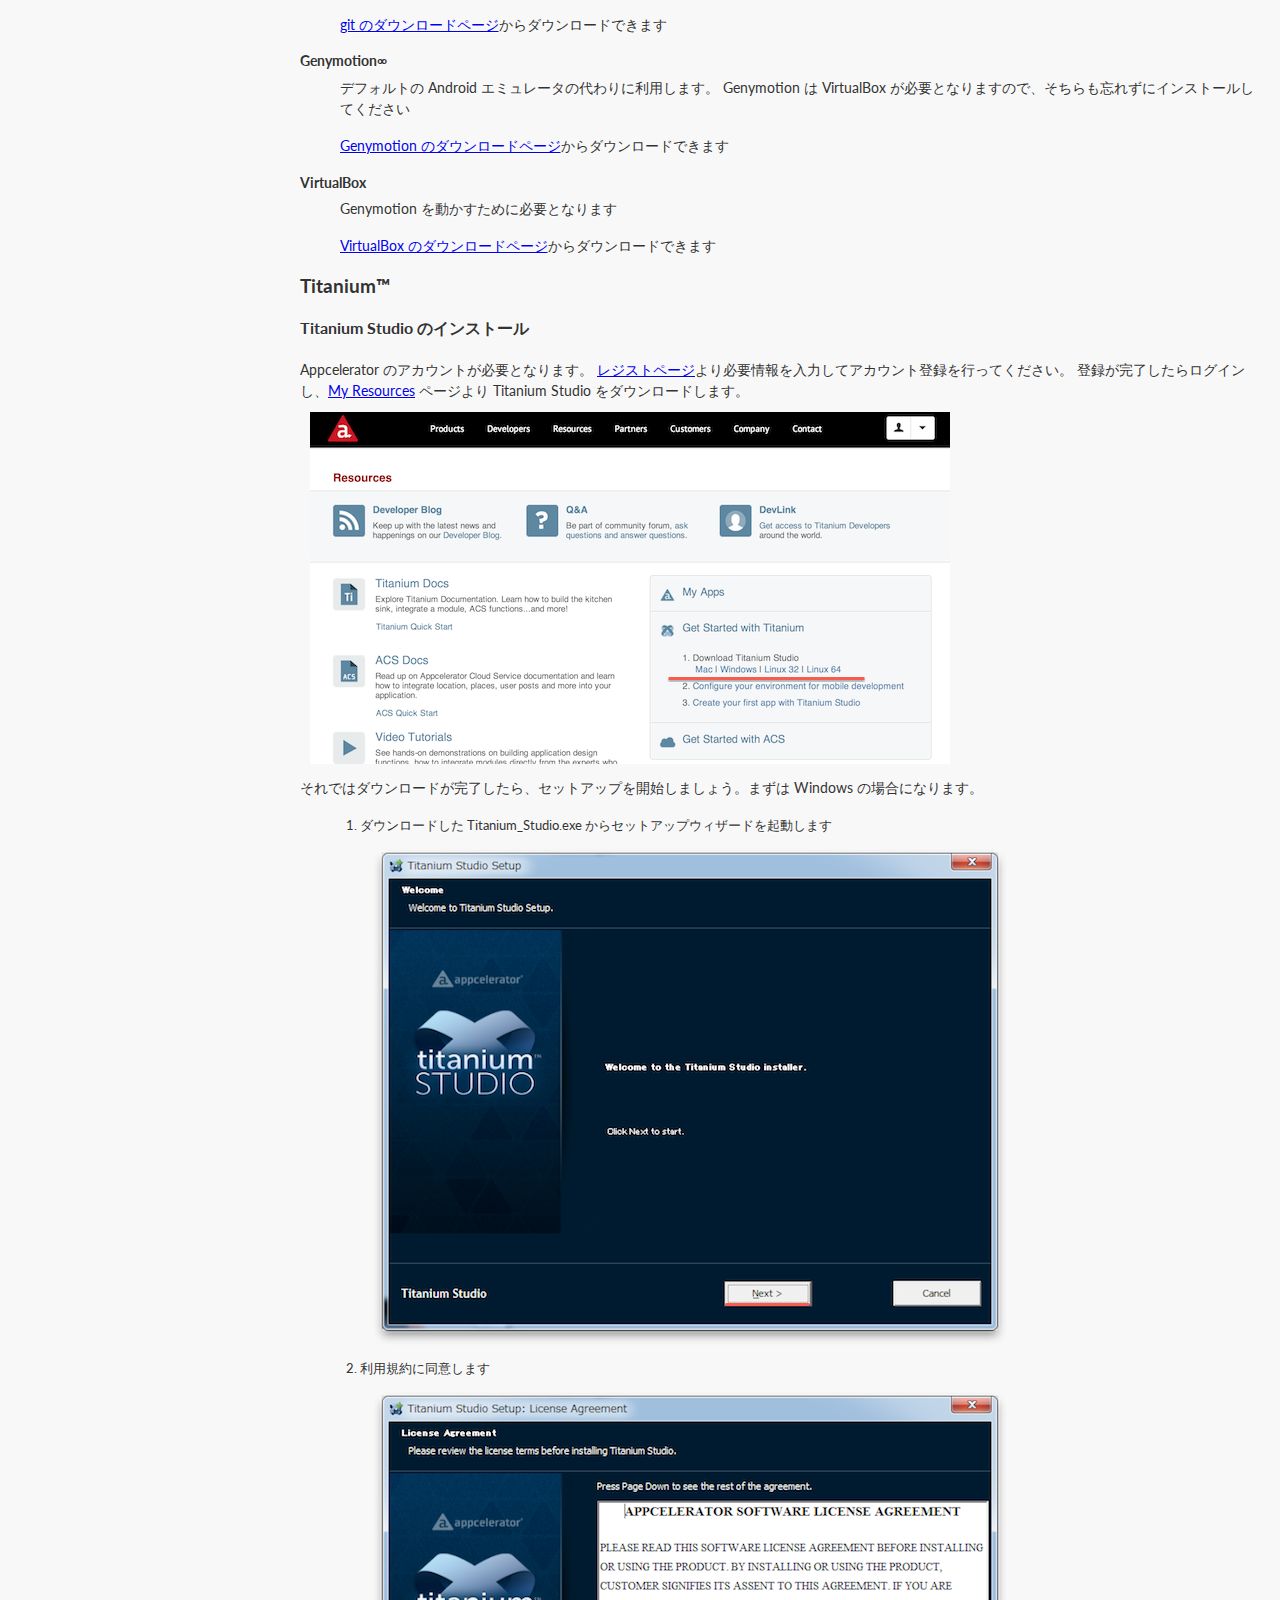
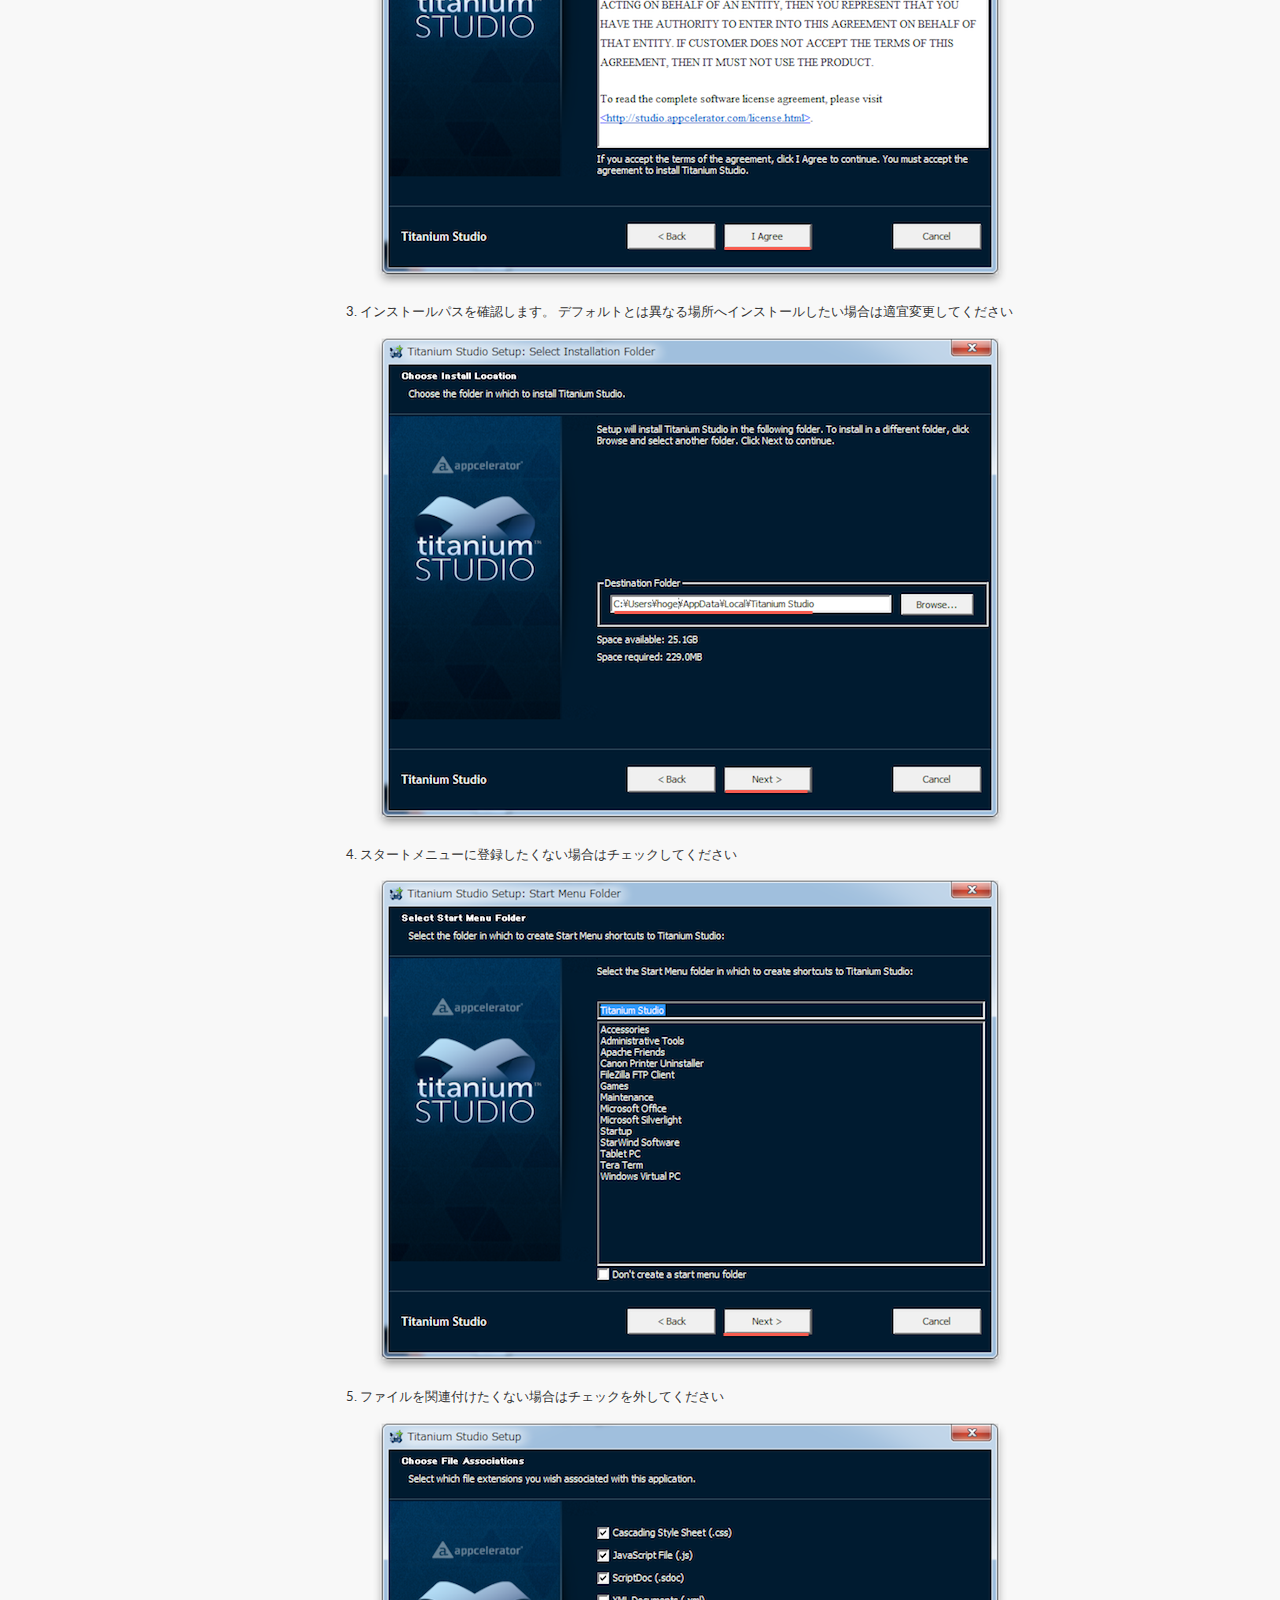
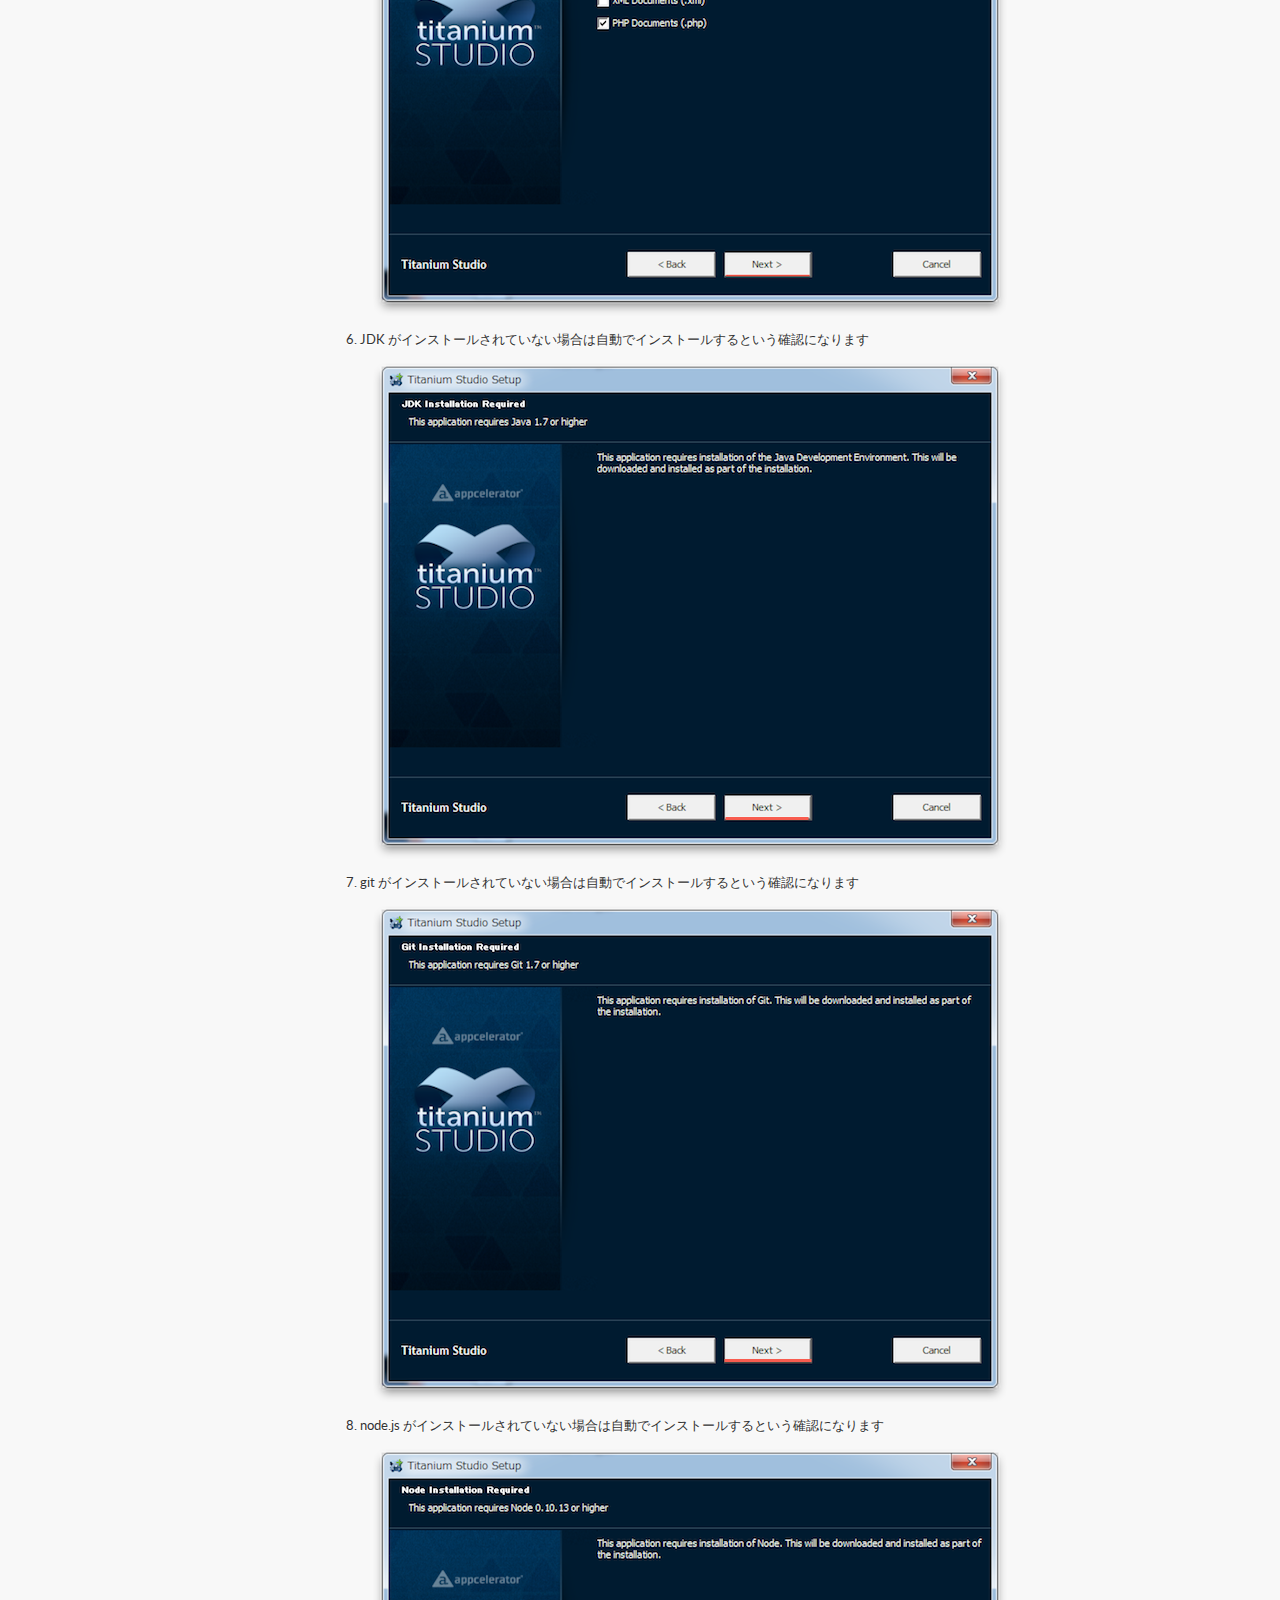
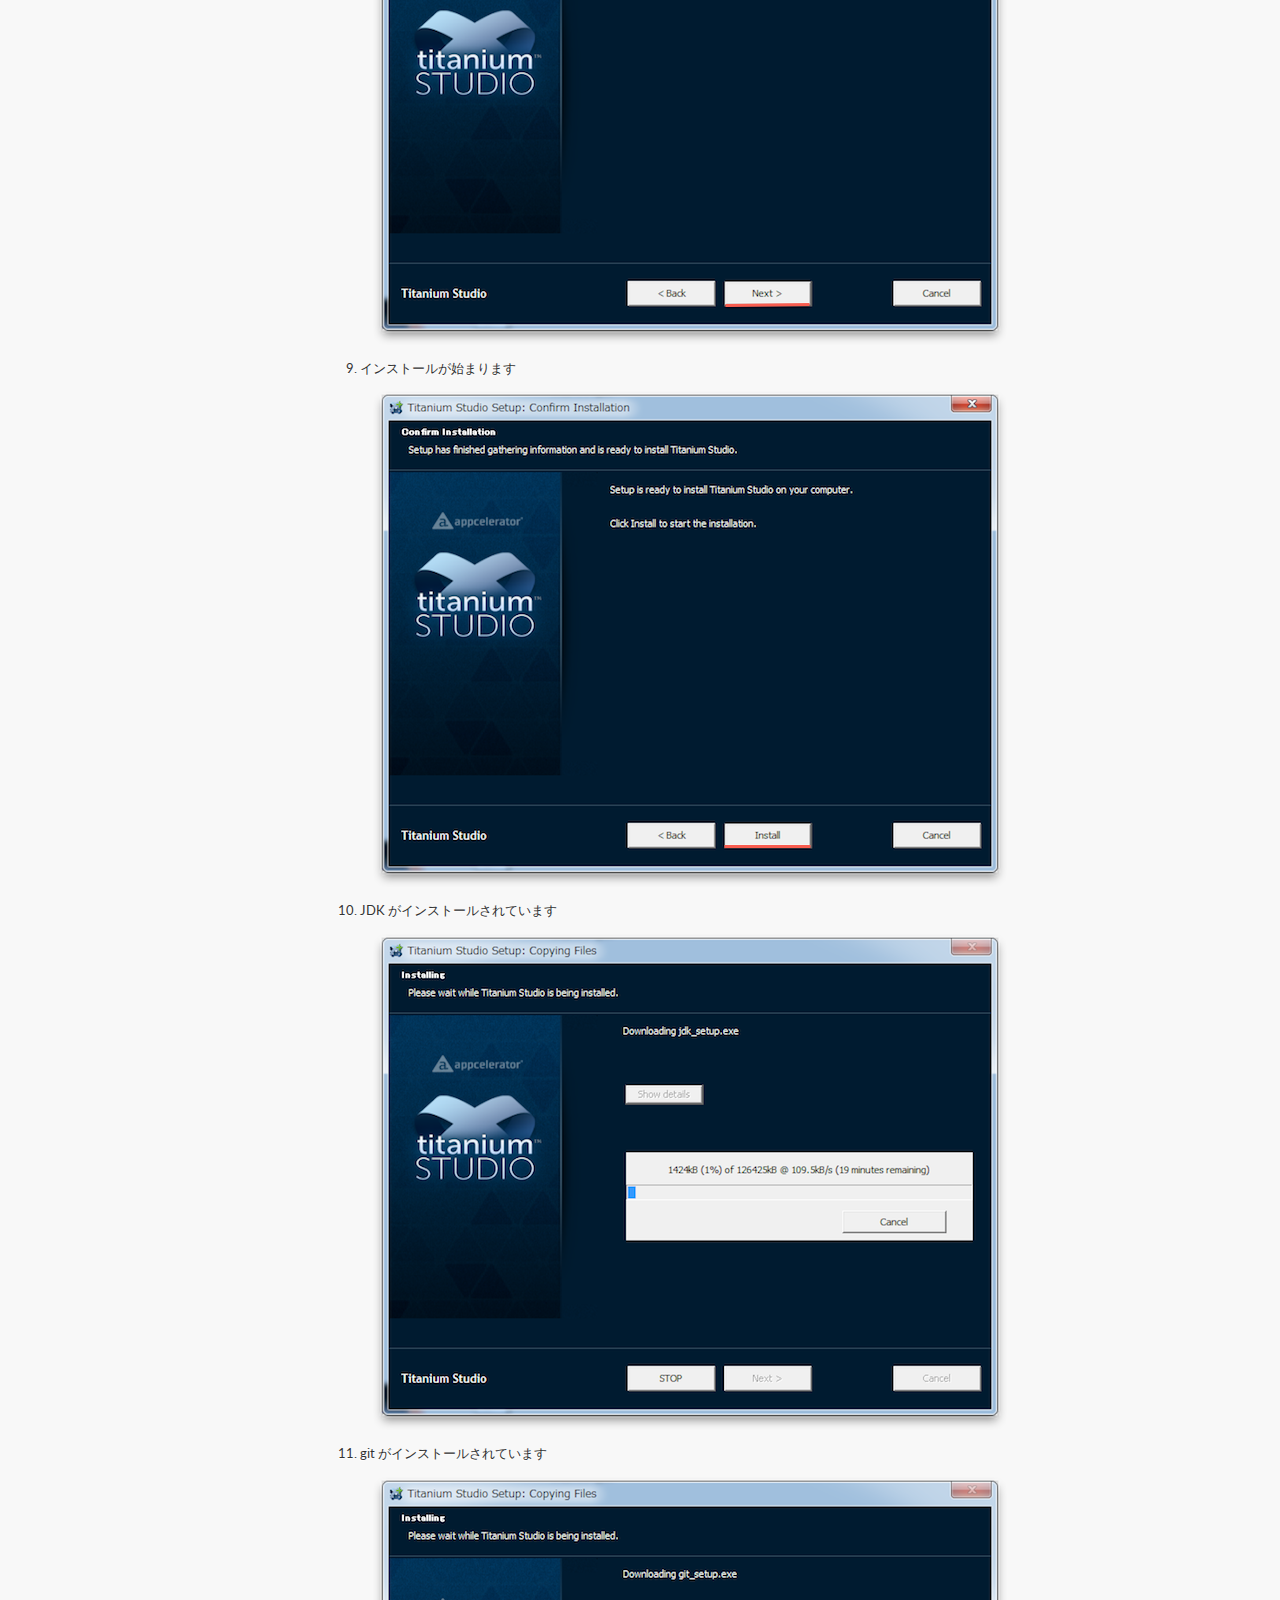
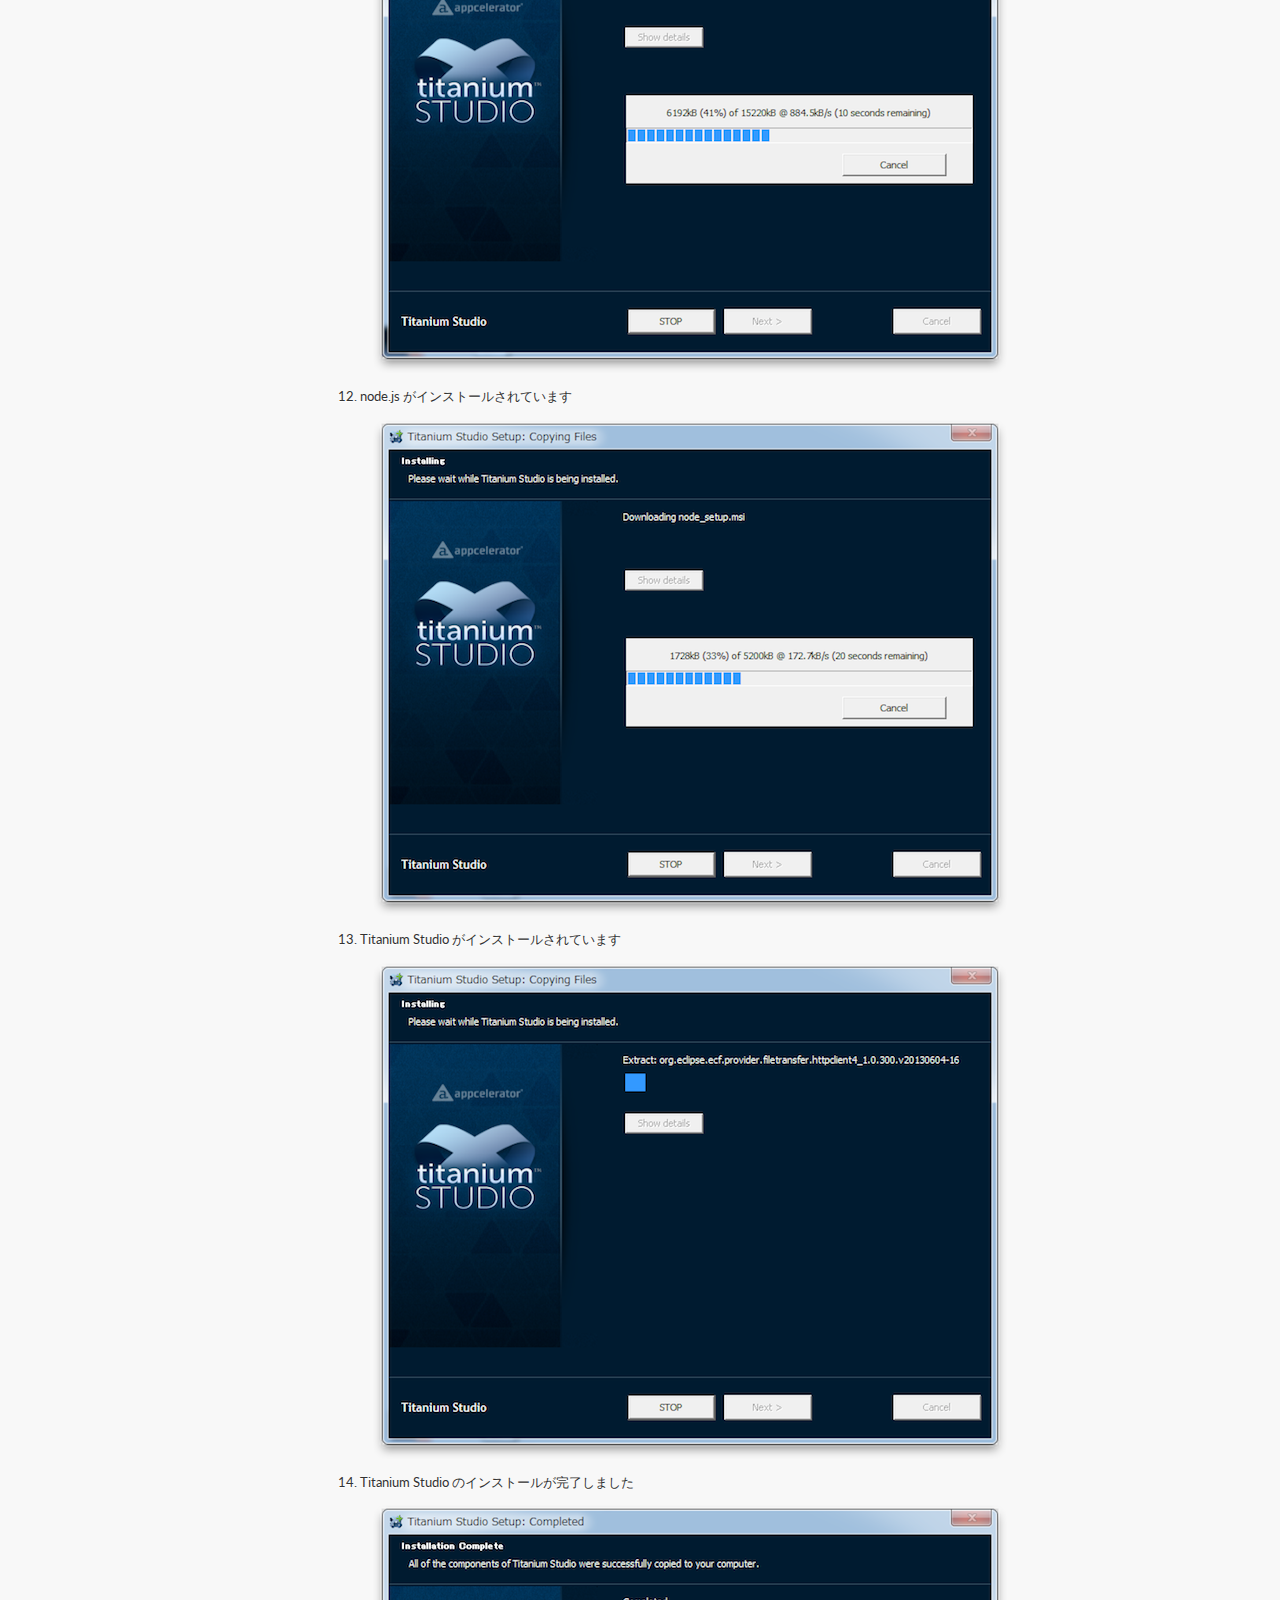
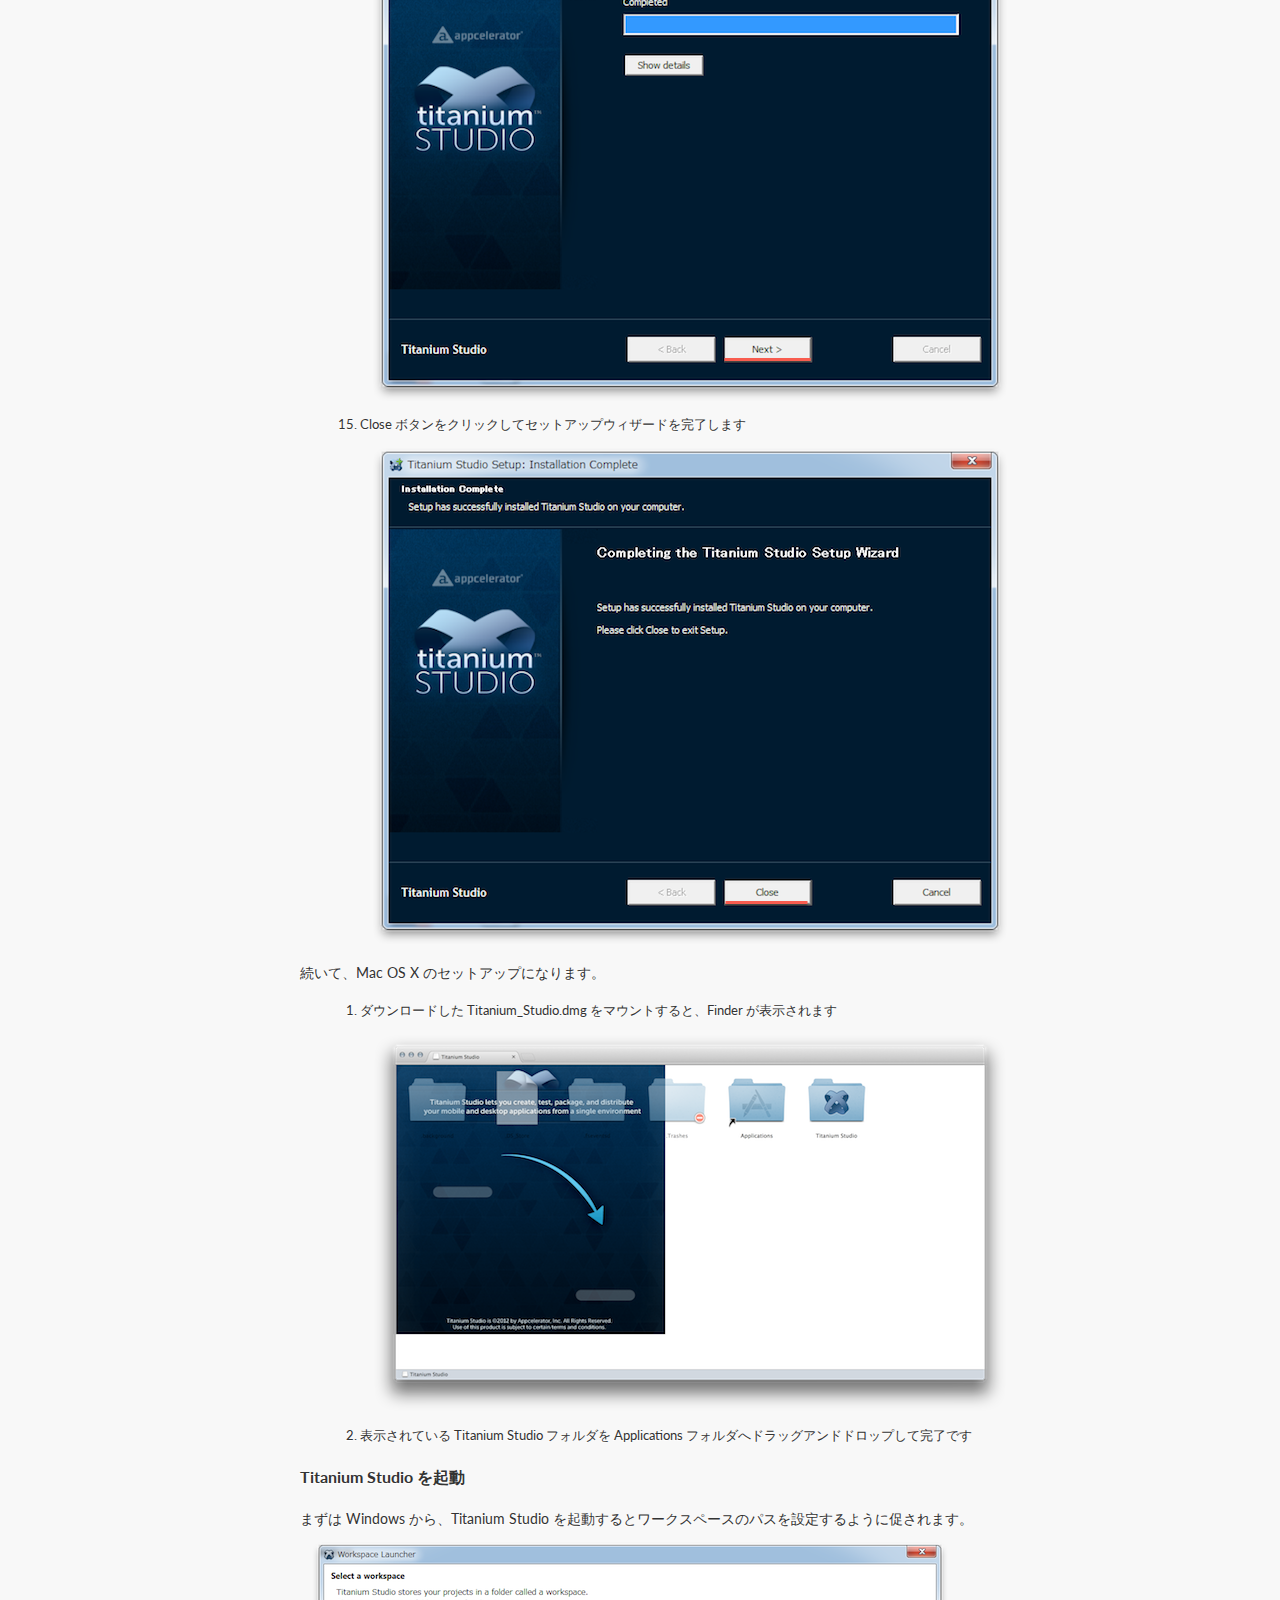
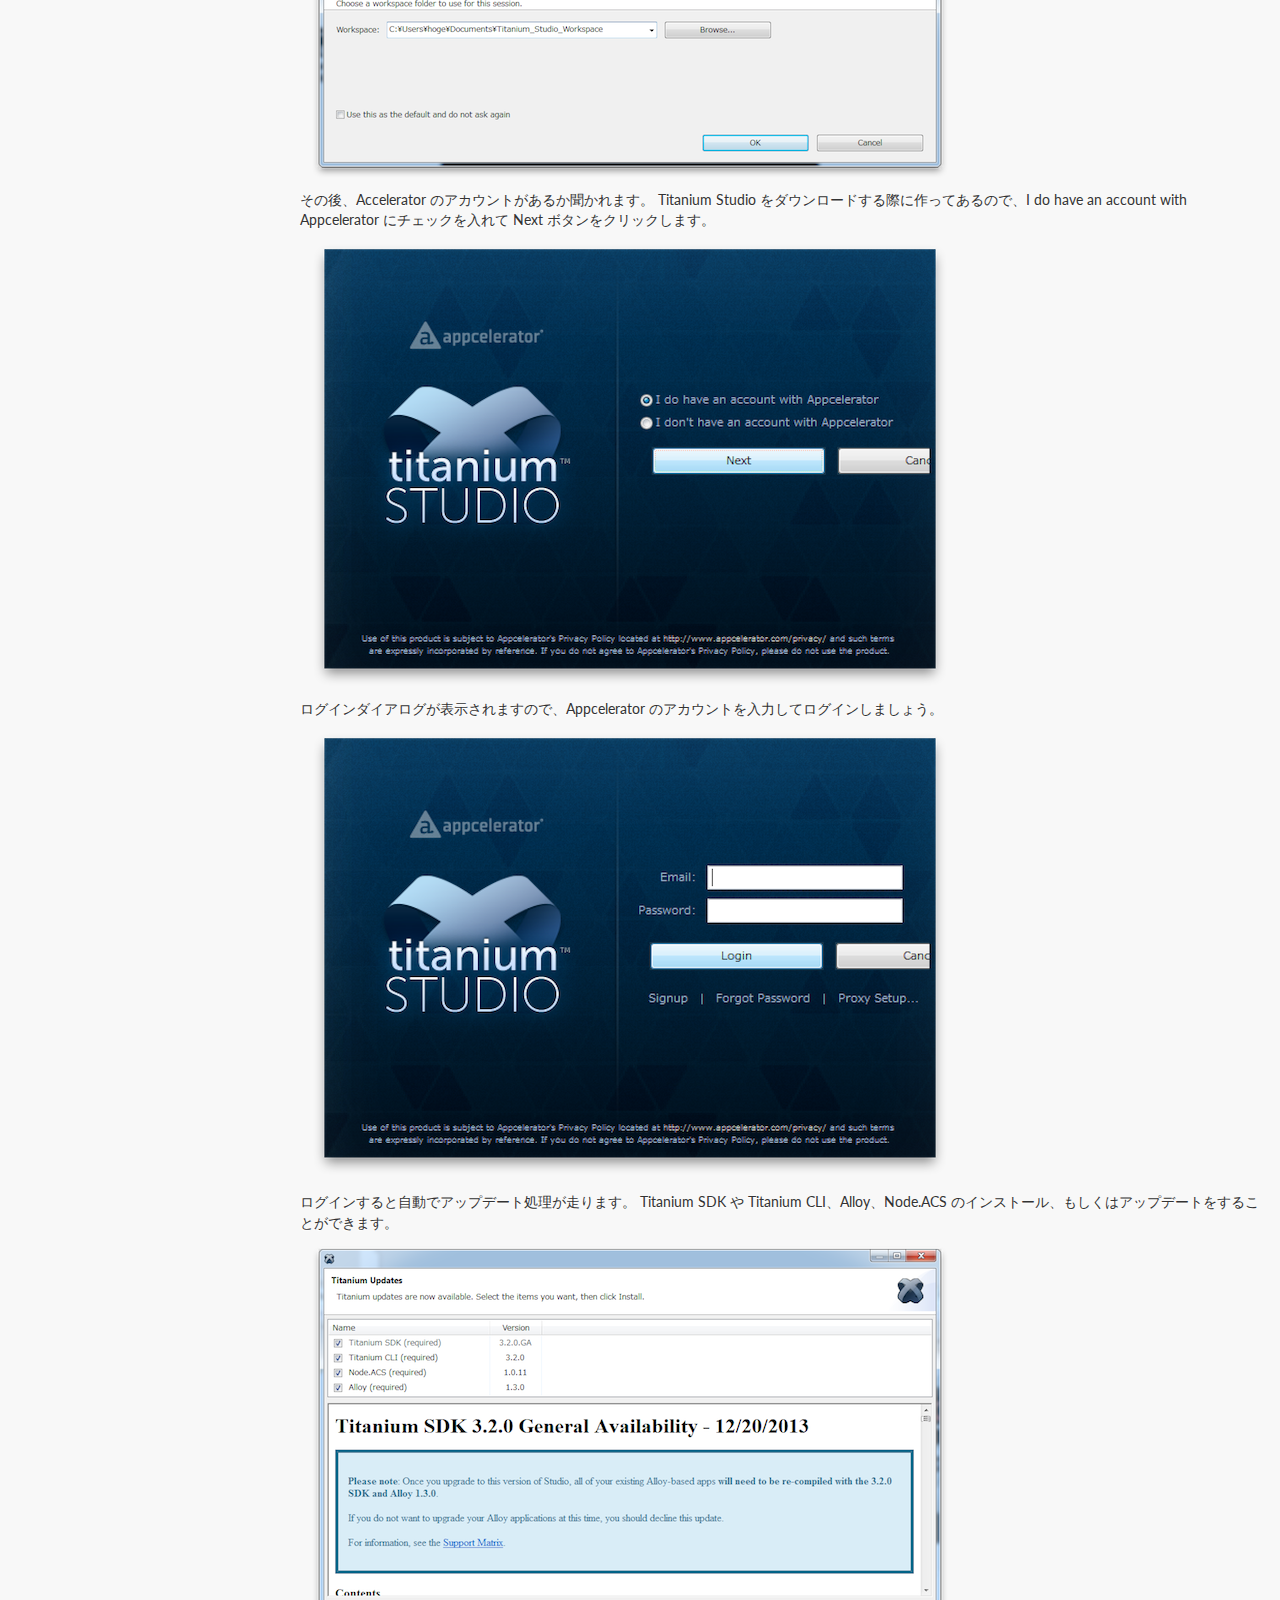
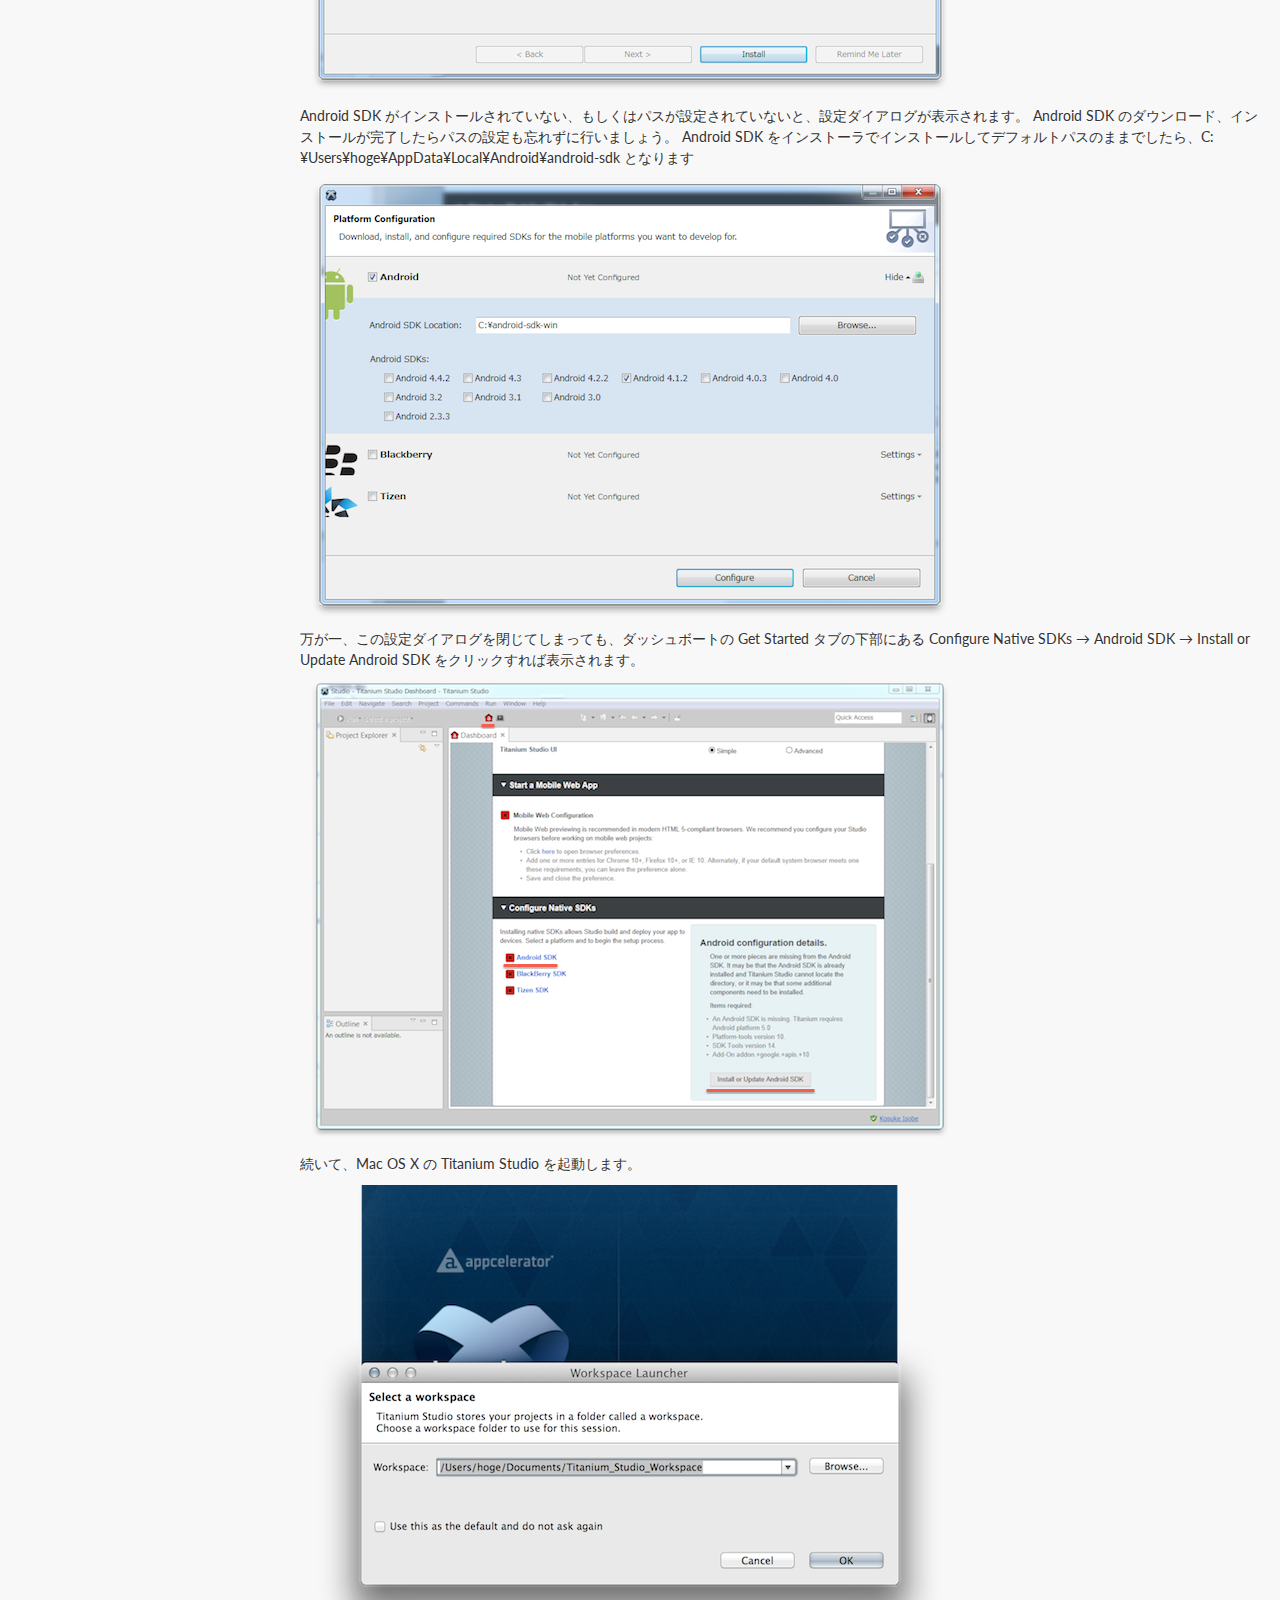
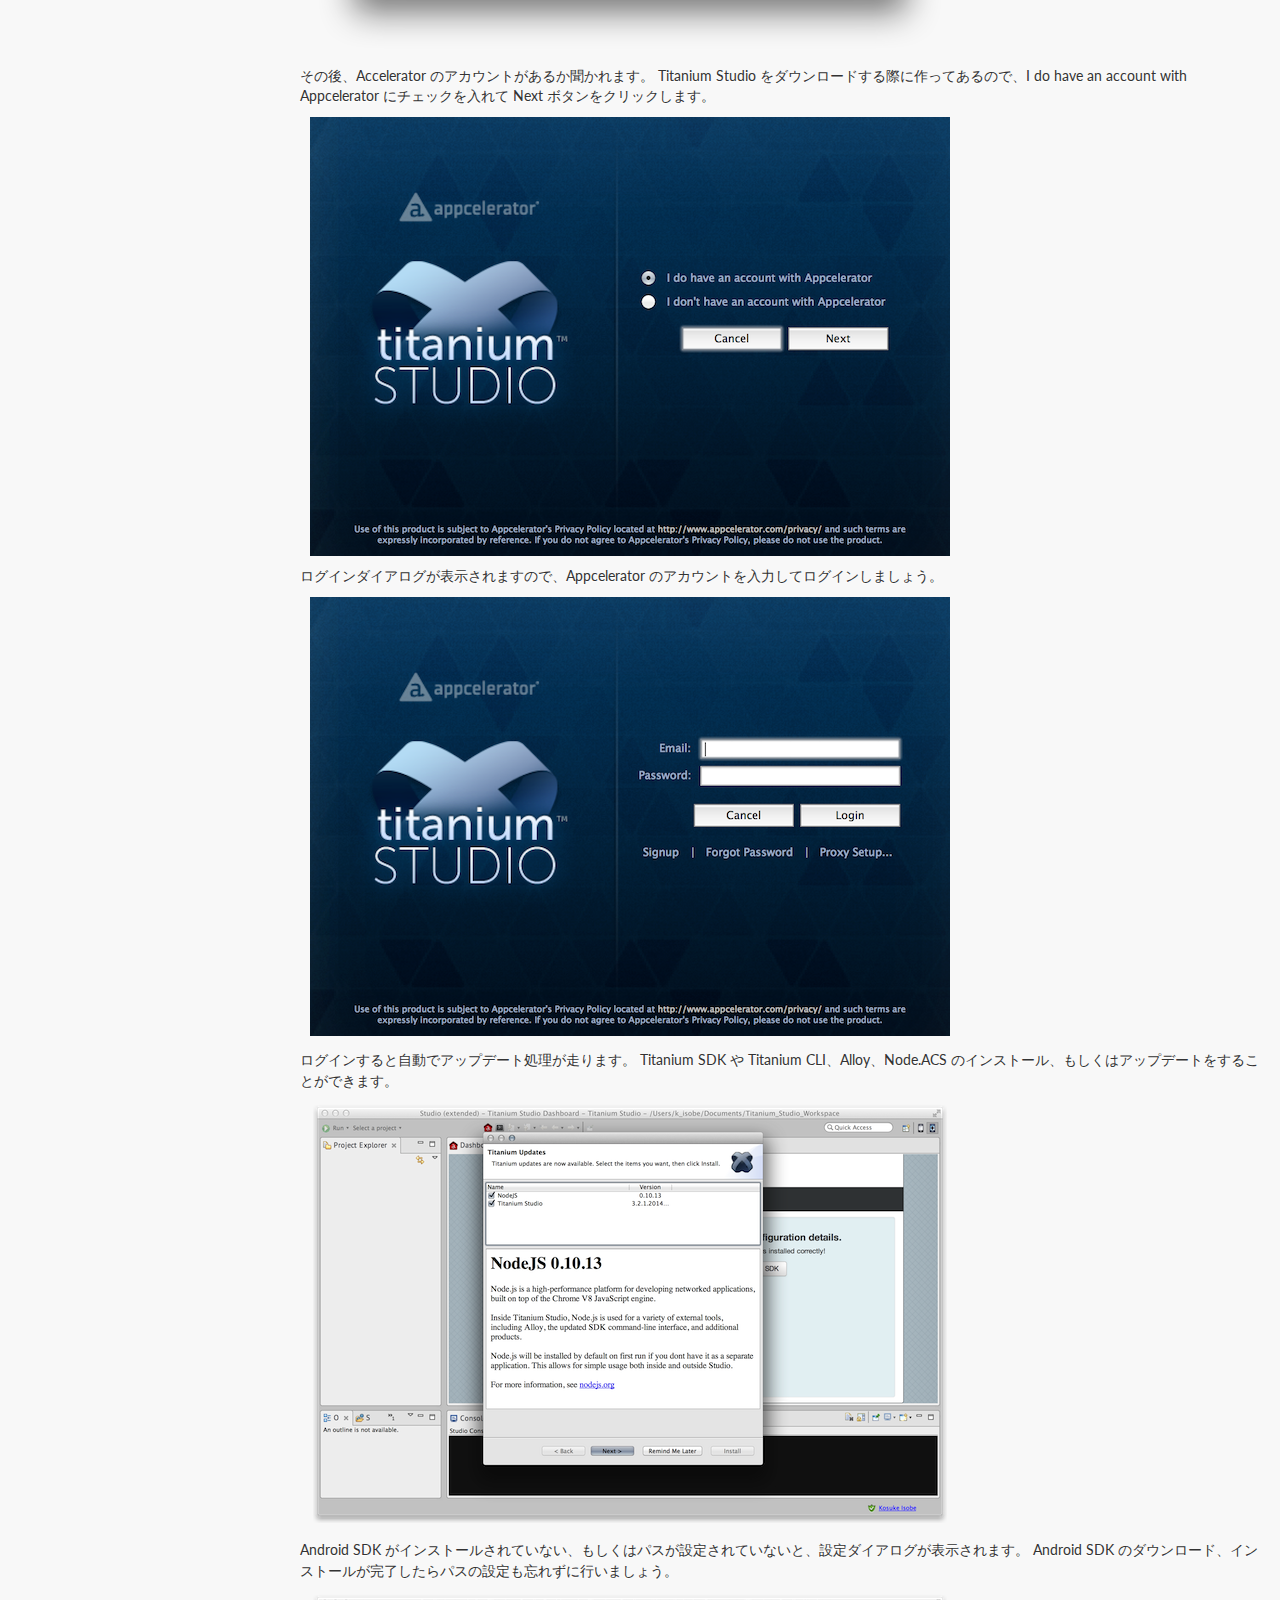
<file: LICENSE.html>
<!DOCTYPE html>
<!--[if lt IE 7]>      <html class="no-js lt-ie9 lt-ie8 lt-ie7"> <![endif]-->
<!--[if IE 7]>         <html class="no-js lt-ie9 lt-ie8"> <![endif]-->
<!--[if IE 8]>         <html class="no-js lt-ie9"> <![endif]-->
<!--[if gt IE 8]><!--> <html class="no-js"> <!--<![endif]-->
    <head>
        <meta charset="utf-8">
        <meta http-equiv="X-UA-Compatible" content="IE=edge,chrome=1">
        <!-- Use title if it's in the page YAML frontmatter -->
        <title>Titanium™ インストールガイド</title>
        <meta name="description" content="">
        <meta name="viewport" content="width=device-width">

        <!-- Place favicon.ico and apple-touch-icon.png in the root directory -->

        <link rel="stylesheet" href="css/normalize.css">
        <link rel="stylesheet" href="css/main.css">
        <link href="//fonts.googleapis.com/css?family=Lato:300,400,700,900,300italic,400italic,700italic,900italic" rel="stylesheet">
        <script src="js/vendor/modernizr-2.6.1.min.js"></script>
    </head>
    <body>
        <!--[if lt IE 7]>
            <p class="chromeframe">You are using an outdated browser. <a href="http://browsehappy.com/">Upgrade your browser today</a> or <a href="http://www.google.com/chromeframe/?redirect=true">install Google Chrome Frame</a> to better experience this site.</p>
        <![endif]-->

        <div id="sidebar">
    <p class="title"><a href="#">Titanium™ インストールガイド</a></p>
    <a class="toc" href="#introduction">はじめに</a>
    <a class="toc" href="#environment">環境構築</a>
    <ul class="menu">
        <li><a href="#environment-01">OS</a></li>
        <li><a href="#environment-02">開発キット等</a></li>
        <li><a href="#environment-03">Titanium™</a>
            <ul style="margin: 0;">
                <li><a href="#environment-03-01">Titanium Studio のインストール</a>
                    <a href="#environment-03-01-win">Win</a> / <a href="#environment-03-01-mac">Mac</a></li>
                <li><a href="#environment-03-02">Titanium Studio を起動</a>
                    <a href="#environment-03-02-win">Win</a> / <a href="#environment-03-02-mac">Mac</a></li>
            </ul></li>
        <li><a href="#environment-04">Android SDK</a>
            <ul style="margin: 0;">
                <li><a href="#environment-04-01">Android SDK のインストール</a>
                    <a href="#environment-04-01-win">Win</a> / <a href="#environment-04-01-mac">Mac</a></li>
            </ul></li>
        <li><a href="#environment-05">Xcode</a>
            <ul style="margin: 0;">
                <li><a href="#environment-05-01">Xcode のインストール</a></li>
            </ul></li>
        <li><a href="#environment-06">Genymotion∞</a>
            <ul style="margin: 0;">
                <li><a href="#environment-06-01">VirtualBox のインストール</a>
                    <a href="#environment-06-01-win">Win</a> / <a href="#environment-06-01-mac">Mac</a></li>
                <li><a href="#environment-06-02">Genymotion のインストール</a>
                    <a href="#environment-06-02-win">Win</a> / <a href="#environment-06-02-mac">Mac</a></li>
                <li><a href="#environment-06-03">Genymotion を起動</a>
                    <a href="#environment-06-03-win">Win</a> / <a href="#environment-06-03-mac">Mac</a></li>
                <li><a href="#environment-06-04">Titanium Studio で設定</a>
                    <a href="#environment-06-04-win">Win</a> / <a href="#environment-06-04-mac">Mac</a></li>
            </ul></li>
    </ul>
    <a class="toc" href="#tutorial">チュートリアル</a>
    <ul class="menu">
        <li><a href="#tutorial-01">Windows</a></li>
        <li><a href="#tutorial-02">Mac OS X</a></li>
    </ul>
    <a class="toc" href="#commandline">Titanium CLI</a>
    <a class="toc" href="#faq">よくある質問</a>
    <ul class="menu">
        <li><a href="#faq-01">Windows</a></li>
        <li><a href="#faq-02">Mac OS X</a></li>
    </ul>
    <a class="toc" href="#changelog">更新履歴</a>
</div>

        <div id="content">
            <h1>Titanium™ インストールガイド</h1>
            <h2 id="introduction">はじめに</h2>
<p>米国 Appcelerator 社が提供している、JavaScript で iOS / Android のネイティブアプリを開発することができる Titanium™ の導入方法の日本語解説サイトです。</p>
<p>Titanium Studio、Titanium SDK、Titanium CLI、Alloy、Node.ACS の環境構築からアプリのプロジェクトを生成し、シミュレータ、もしくはエミュレータでアプリを起動することろまでの流れを解説します。
	nvm で node.js をインストールされていたりする場合等、特殊な環境下でのセットアップにつきましては、解説を省かせていただきますのでご了承ください。
	また、ターゲットとなるアプリのプラットフォームは iOS / Android のみとさせていただきます。</p>
<p>もしもうまく動かない場合は、<a href="http://support.titanium-mobile.jp/">ユーザ会のサポートフォーラム</a>で質問してみましょう。</p>
<h2 id="introduction">インストールガイドでの対応バージョン</h2>
<dl>
	<dt>Titanium Studio
		<small>3.2.0</small></dt>
	<dd>Titanium で iOS / Android アプリを開発するための、Eclipse ベースの統合開発環境</dd>
	<dt>Titanium SDK
		<small>3.2.0.GA</small></dt>
	<dd>Titanium で iOS / Android アプリをビルドするための開発キット</dd>
	<dt>Titanium CLI
		<small>3.2.0</small></dt>
	<dd>コマンドライン（CLI）でプロジェクトの生成からアプリのビルドまで行えるようにするツール。
		Titanium Studio が不要になります</dd>
	<dt>Alloy
		<small>1.3.0</small></dt>
	<dd>Titanium 開発元の Appcelerator が提供している公式 MVC フレームワーク</dd>
	<dt>Node.ACS
		<small>1.0.11</small></dt>
	<dd>Appcelerator が提供する PaaS。
		同じく、Appcelerator が提供している mBaaS である、Appcelerator Cloud Services（ACS）と親和性が非常に高く、ACS で提供されていない機能を独自で拡張できたりもします</dd>
</dl>
<hr>
            <h2 id="environment">環境構築</h2>
<h3 id="environment-01">OS</h3>
<dl>
	<dt>Windows</dt>
	<dd>Windows 7、もしくは Window 8</dd>
	<dt>Mac OS X</dt>
	<dd>Mountain Lion 以降</dd>
</dl>
<p>※ Linux については解説を省きます</p>
<h3 id="environment-02">開発キット等</h3>
<dl>
	<dt>Xcode</dt>
	<dd>iOS アプリをビルドするために必要となります。
		つまり、Xcode が提供されていない Windows では iOS アプリをビルドすることができません</dd>
	<dd><a href="https://developer.apple.com/downloads/">Apple 開発者向けサイト</a>からダウンロードできます</dd>
	<dt>JDK</dt>
	<dd>Android アプリをビルドするために必要となります。
		Windows の場合は Titanium Studio をインストールする際に JDK がインストールされていない場合、Titanium Studio をインストールすると同時に自動でダウンロードしてインストールされます。
		手動でインストールする場合は必ず 32bit 版をインストールしてください</dd>
	<dd><a href="http://www.oracle.com/technetwork/java/javase/downloads/index.html">Oracle 開発者向けサイト</a>、もしくは、<a href="https://developer.apple.com/downloads/">Apple 開発者向けサイト</a>からダウンロードできます</dd>
	<dt>Android SDK</dt>
	<dd>Android アプリをビルドするために必要となります。
		こちらは手動でインストールする必要があります。
		また、Titanium 自体に Android SDK 2.3.3 が必要になりますのでご注意ください</dd>
	<dd><a href="http://developer.android.com/sdk/index.html">Google の Android 開発者向けサイト</a>からダウンロードできます。
		Titanium のみで開発するのであれば（Eclipse を使って Java で開発しない）、SDK Tools Only 版をインストールすることをおすすめします</dd>
	<dt>node.js</dt>
	<dd>iOS / Android 問わず、Titanium でアプリをビルドする際に必要となります。
		Windows の場合は Titanium Studio をインストールする際に node.js がインストールされていない場合、Titanium Studio をインストールすると同時に自動でダウンロードしてインストールされます</dd>
	<dd><a href="http://nodejs.org/download/">node.js のダウンロードページ</a>からダウンロードできます</dd>
	<dt>git</dt>
	<dd>アプリのプロジェクトを管理するために必要となります。
		その他にも、Appcelerator が提供している Kitchen Sink 等のお手本プロジェクトを Titanium Studio で GitHub からダウンロードしたりもします。
		Windows の場合は Titanium Studio をインストールする際に git がインストールされていない場合、Titanium Studio をインストールすると同時に自動でダウンロードしてインストールされます</dd>
	<dd><a href="http://git-scm.com/downloads">git のダウンロードページ</a>からダウンロードできます</dd>
	<dt>Genymotion∞</dt>
	<dd>デフォルトの Android エミュレータの代わりに利用します。
		Genymotion は VirtualBox が必要となりますので、そちらも忘れずにインストールしてください</dd>
	<dd><a href="http://www.genymotion.com/">Genymotion のダウンロードページ</a>からダウンロードできます</dd>
	<dt>VirtualBox</dt>
	<dd>Genymotion を動かすために必要となります</dd>
	<dd><a href="https://www.virtualbox.org/wiki/Downloads">VirtualBox のダウンロードページ</a>からダウンロードできます</dd>
</dl>
<h3 id="environment-03">Titanium™</h3>
<h4 id="environment-03-01">Titanium Studio のインストール</h4>
<p>Appcelerator のアカウントが必要となります。
	<a href="https://my.appcelerator.com/auth/signup">レジストページ</a>より必要情報を入力してアカウント登録を行ってください。
	登録が完了したらログインし、<a href="https://my.appcelerator.com/resources">My Resources</a> ページより Titanium Studio をダウンロードします。
	<img src="/img/environment/myresources.png"></p>
<p id="environment-03-01-win">それではダウンロードが完了したら、セットアップを開始しましょう。まずは Windows の場合になります。</p>
<ol>
	<li>ダウンロードした Titanium_Studio.exe からセットアップウィザードを起動します
		<img src="/img/environment/studio_windows-01.png"></li>
	<li>利用規約に同意します
		<img src="/img/environment/studio_windows-02.png"></li>
	<li>インストールパスを確認します。
		デフォルトとは異なる場所へインストールしたい場合は適宜変更してください
		<img src="/img/environment/studio_windows-03.png"></li>
	<li>スタートメニューに登録したくない場合はチェックしてください
		<img src="/img/environment/studio_windows-04.png"></li>
	<li>ファイルを関連付けたくない場合はチェックを外してください
		<img src="/img/environment/studio_windows-05.png"></li>
	<li>JDK がインストールされていない場合は自動でインストールするという確認になります
		<img src="/img/environment/studio_windows-06.png"></li>
	<li>git がインストールされていない場合は自動でインストールするという確認になります
		<img src="/img/environment/studio_windows-07.png"></li>
	<li>node.js がインストールされていない場合は自動でインストールするという確認になります
		<img src="/img/environment/studio_windows-08.png"></li>
	<li>インストールが始まります
		<img src="/img/environment/studio_windows-09.png"></li>
	<li>JDK がインストールされています
		<img src="/img/environment/studio_windows-10.png"></li>
	<li>git がインストールされています
		<img src="/img/environment/studio_windows-11.png"></li>
	<li>node.js がインストールされています
		<img src="/img/environment/studio_windows-12.png"></li>
	<li>Titanium Studio がインストールされています
		<img src="/img/environment/studio_windows-13.png"></li>
	<li>Titanium Studio のインストールが完了しました
		<img src="/img/environment/studio_windows-14.png"></li>
	<li>Close ボタンをクリックしてセットアップウィザードを完了します
		<img src="/img/environment/studio_windows-15.png"></li>
</ol>
<p id="environment-03-01-mac">続いて、Mac OS X のセットアップになります。</p>
<ol>
	<li>ダウンロードした Titanium_Studio.dmg をマウントすると、Finder が表示されます
		<img src="/img/environment/studio_mac-01.png"></li>
	<li>表示されている Titanium Studio フォルダを Applications フォルダへドラッグアンドドロップして完了です</li>
</ol>
<h4 id="environment-03-02">Titanium Studio を起動</h4>
<p id="environment-03-02-win">まずは Windows から、Titanium Studio を起動するとワークスペースのパスを設定するように促されます。
	<img src="/img/environment/studio_windows-workspace.png">
	その後、Accelerator のアカウントがあるか聞かれます。
	Titanium Studio をダウンロードする際に作ってあるので、I do have an account with Appcelerator にチェックを入れて Next ボタンをクリックします。
	<img src="/img/environment/studio_windows-account.png">
	ログインダイアログが表示されますので、Appcelerator のアカウントを入力してログインしましょう。
	<img src="/img/environment/studio_windows-login.png"></p>
<p>ログインすると自動でアップデート処理が走ります。
	Titanium SDK や Titanium CLI、Alloy、Node.ACS のインストール、もしくはアップデートをすることができます。
	<img src="/img/environment/studio_windows-update.png"></p>
<p>Android SDK がインストールされていない、もしくはパスが設定されていないと、設定ダイアログが表示されます。
	Android SDK のダウンロード、インストールが完了したらパスの設定も忘れずに行いましょう。
	Android SDK をインストーラでインストールしてデフォルトパスのままでしたら、C:¥Users¥hoge¥AppData¥Local¥Android¥android-sdk となります
	<img src="/img/environment/studio_windows-androidsdk.png">
	万が一、この設定ダイアログを閉じてしまっても、ダッシュボートの Get Started タブの下部にある Configure Native SDKs → Android SDK → Install or Update Android SDK をクリックすれば表示されます。
	<img src="/img/environment/studio_windows-configure.png"></p>
<p id="environment-03-02-mac">続いて、Mac OS X の Titanium Studio を起動します。
	<img src="/img/environment/studio_mac-workspace.png">
	その後、Accelerator のアカウントがあるか聞かれます。
	Titanium Studio をダウンロードする際に作ってあるので、I do have an account with Appcelerator にチェックを入れて Next ボタンをクリックします。
	<img src="/img/environment/studio_mac-account.png">
	ログインダイアログが表示されますので、Appcelerator のアカウントを入力してログインしましょう。
	<img src="/img/environment/studio_mac-login.png"></p>
<p>ログインすると自動でアップデート処理が走ります。
	Titanium SDK や Titanium CLI、Alloy、Node.ACS のインストール、もしくはアップデートをすることができます。
	<img src="/img/environment/studio_mac-update.png"></p>
<p>Android SDK がインストールされていない、もしくはパスが設定されていないと、設定ダイアログが表示されます。
	Android SDK のダウンロード、インストールが完了したらパスの設定も忘れずに行いましょう。
	<img src="/img/environment/studio_mac-androidsdk.png">
	万が一、この設定ダイアログを閉じてしまっても、ダッシュボートの Get Started タブの下部にある Configure Native SDKs → Android SDK → Install or Update Android SDK をクリックすれば表示されます。
	<img src="/img/environment/studio_mac-configure.png"></p>
<h3 id="environment-04">Android SDK</h3>
<p><a href="http://developer.android.com/sdk/index.html">Google の Android 開発者向けサイト</a>からダウンロードしてください（Windows の場合は Recommended になっているインストーラ版で説明します）。
	<img src="/img/environment/androidsdk.png"></p>
<h4 id="environment-04-01">Android SDK のインストール</h4>
<p id="environment-04-01-win">ダウンロードが完了したら、セットアップを開始しましょう。まずは Windows の場合になります。</p>
<ol>
	<li>ダウンロードしたインストーラ（android-sdk_r22.3-windows.exe）からセットアップウィザードを起動します
		<img src="/img/environment/androidsdk_windows-01.png"></li>
	<li>JDK がインストールされていることを確認します
		<img src="/img/environment/androidsdk_windows-02.png"></li>
	<li>Android SDK をインストールするユーザを指定します。
		今回は Install just for me で Windows にログインしているユーザのみとします
		<img src="/img/environment/androidsdk_windows-03.png"></li>
	<li>インストールパスを確認します。
		デフォルトとは異なる場所へインストールしたい場合は適宜変更してください
		<img src="/img/environment/androidsdk_windows-04.png"></li>
	<li>スタートメニューに登録したくない場合はチェックしてください
		<img src="/img/environment/androidsdk_windows-05.png"></li>
	<li>インストールが始まります
		<img src="/img/environment/androidsdk_windows-06.png"></li>
	<li>インストールが完了しました
		<img src="/img/environment/androidsdk_windows-07.png"></li>
	<li>そのまま Android SDK Manager を起動するので、Start SDK Manager へチェックを入れたまま Finish をクリックします
		<img src="/img/environment/androidsdk_windows-08.png"></li>
	<li>Tools と 今回は Android 4.4.2（API 19）にチェックを入れて Install XX Packages をクリックします。
		他の Android バージョンの SDK や エミュレータ等もインストールしたい場合は、適宜チェックしてください。
		また、Titanium 自体に Android SDK 2.3.3 が必要になりますのでこちらもあわせてチェックしてください
		<img src="/img/environment/androidsdk_windows-09.png"></li>
	<li>Accept License をチェックし、Install をクリックします
		<img src="/img/environment/androidsdk_windows-10.png"></li>
	<li>ダウンロードが始まります
		<img src="/img/environment/androidsdk_windows-11.png"></li>
	<li>ログに Done loading packages. が表示されたら Close をクリックます
		<img src="/img/environment/androidsdk_windows-12.png"></li>
	<li>Status が Installed になったことを確認したら、Android SDK Manager を閉じて完了です
		<img src="/img/environment/androidsdk_windows-13.png"></li>
</ol>
<p id="environment-04-01-mac">続いて、Mac OS X のセットアップになります。</p>
<ol>
	<li>ダウンロードした ZIP ファイル（android-sdk_r22.3-macosx.zip）を解答して、適当なフォルダへ設置します。
		今回は、~/sdks/android-sdk-macosx とします。
		ここからはターミナルで作業を行っていきますので、ターミナルを起動してください</li>
	<li>android-sdk-macosx の中にある platform-tools と tools のパスを通します
		<pre>$ vi ~/.bash_profile</pre>
		vi が起動したら以下を追加し、保存して終了します
		<pre>export PATH="$HOME/sdks/android-sdk-macosx/platform-tools:$PATH"
export PATH="$HOME/sdks/android-sdk-macosx/tools:$PATH"</pre>
		.bash_profile を再読み込みします
		<pre>$ source ~/.bash_profile</pre></li>
	<li>Android SDK Manager を起動します。
		ここで android コマンドが存在しないとエラーが返ってきたら、パスが上手く通っていないので一つ前を見なおしてください
		<pre>$ android</pre></li>
	<li>Tools と 今回は Android 4.4.2（API 19）にチェックを入れて Install XX Packages をクリックします。
		他の Android バージョンの SDK や エミュレータ等もインストールしたい場合は、適宜チェックしてください。
		また、Titanium 自体に Android SDK 2.3.3 が必要になりますのでこちらもあわせてチェックしてください
		<img src="/img/environment/androidsdk_mac-01.png"></li>
	<li>Accept License をチェックし、Install をクリックします
		<img src="/img/environment/androidsdk_mac-02.png"></li>
	<li>ダウンロードが始まります
		<img src="/img/environment/androidsdk_mac-03.png"></li>
	<li>ログに Done loading packages. が表示されたら Close をクリックます
		<img src="/img/environment/androidsdk_mac-04.png"></li>
	<li>Status が Installed になったことを確認したら、Android SDK Manager を閉じて完了です
		<img src="/img/environment/androidsdk_mac-05.png"></li>
</ol>
<h3 id="environment-05">Xcode</h3>
<p>iOS アプリの開発に必要となり、App Storeからダウンロードすることができます。</p>
<h4 id="environment-05-01">Xcode のインストール</h4>
<ol>
	<li>Xcodeのダウンロード、インストールが完了したら起動してください。
		Xcode → Preferences → Downloads から Command Line Tools をインストールします。
		あわせて開発中の動作確認に必要となる iOS シミュレータもインストールしましょう
		<img src="/img/environment/xcode_mac-01.png">
		Mac OS X Mavericks の方は以下のコマンドで Command Line Tools をインストールしてください
		<pre>$ xcode-select --install</pre></li>
</ol>
<h3 id="environment-06">Genymotion∞</h3>
<p>Android アプリを開発する際にAndroid SDK に標準でついてくるエミュレータで動作確認を行ったりするのですが、このエミュレータが非常に重いです。
	そこで、この Genymotion の登場です。
	全然ストレスを感じない軽快な動作で、開発が非常に楽になります。
	特に Windows では Android アプリの開発のみとなりますので、是非、導入することをおすすめします。</p>
<h4 id="environment-06-01">VirtualBox のインストール</h4>
<p>Genymotion を起動するには VirtualBox が必要となりますので、<a href="https://www.virtualbox.org/wiki/Downloads">ダウンロードページ</a>からダウンロードし、セットアップを済ませてください。
	<img src="/img/environment/virtualbox.png"></p>
<p id="environment-06-01-win">ダウンロードが完了したら、セットアップを開始しましょう。まずは Windows の場合になります。</p>
<ol>
	<li>ダウンロードしたインストーラ（VirtualBox-4.3.6-91406-Win.exe）からセットアップウィザードを起動します
		<img src="/img/environment/virtualbox_windows-01.png"></li>
	<li>インストールパスを確認します。
		デフォルトとは異なる場所へインストールしたい場合は適宜変更してください
		<img src="/img/environment/virtualbox_windows-02.png"></li>
	<li>各ショートカットを登録したくない場合はチェックを外してください
		<img src="/img/environment/virtualbox_windows-03.png"></li>
	<li>Yes をクリックして進めます
		<img src="/img/environment/virtualbox_windows-04.png"></li>
	<li>Install をクリックするとインストールが始まります
		<img src="/img/environment/virtualbox_windows-05.png"></li>
	<li>インストール中です
		<img src="/img/environment/virtualbox_windows-06.png"></li>
	<li>Finish をクリックして完了となります
		<img src="/img/environment/virtualbox_windows-07.png"></li>
</ol>
<p id="environment-06-01-mac">続いて、Mac OS X のセットアップになります。</p>
<ol>
	<li>ダウンロードした VirtualBox-4.3.6-91406-OSX.dmg をマウントすると、Finder が表示されます
		<img src="/img/environment/virtualbox_mac-01.png"></li>
	<li>表示されている VirtualBox.pkg からセットアップウィザードを起動します
		<img src="/img/environment/virtualbox_mac-02.png"></li>
	<li>インストールをクリックするとインストールが始まります
		<img src="/img/environment/virtualbox_mac-03.png"></li>
	<li>インストール中です
		<img src="/img/environment/virtualbox_mac-04.png"></li>
	<li>閉じるをクリックして完了となります
		<img src="/img/environment/virtualbox_mac-05.png"></li>
</ol>
<h4 id="environment-06-02">Genymotion のインストール</h4>
<p>Genymotion は<a href="http://www.genymotion.com/">こちらからダウンロード</a>することができます。
	Free で構いません。
	ただし Genymotion のアカウントが必要となりますのでアカウント登録を済ませて、ログインしてからダウンロード、セットアップをしてください。
	その後、Genymotion を起動すると Android の色々な VM がダウンロードできるようになります。
	開発対象の実機に近いものを選択すると良いと思います。
	<img src="/img/environment/genymotion.png"></p>
<p id="environment-06-02-win">ダウンロードが完了したら、セットアップを開始しましょう。まずは Windows の場合になります。</p>
<ol>
	<li>ダウンロードしたインストーラ（genymotion-2.0.3.exe）からセットアップウィザードを起動します
		<img src="/img/environment/genymotion_windows-01.png"></li>
	<li>インストールパスを確認します。
		デフォルトとは異なる場所へインストールしたい場合は適宜変更してください
		<img src="/img/environment/genymotion_windows-02.png"></li>
	<li>スタートメニューに登録したくない場合はチェックしてください
		<img src="/img/environment/genymotion_windows-03.png"></li>
	<li>デスクトップへアイコンを登録したくない場合はチェックを外してください
		<img src="/img/environment/genymotion_windows-04.png"></li>
	<li>Install をクリックするとインストールが始まります
		<img src="/img/environment/genymotion_windows-05.png"></li>
	<li>インストール中です
		<img src="/img/environment/genymotion_windows-06.png"></li>
	<li>Finish をクリックして完了となります
		<img src="/img/environment/genymotion_windows-07.png"></li>
</ol>
<p id="environment-06-02-mac">続いて、Mac OS X のセットアップになります。</p>
<ol>
	<li>ダウンロードした genymotion-2.0.3.dmg をマウントすると、Finder が表示されます
		<img src="/img/environment/genymotion_mac-01.png"></li>
	<li>表示されている Genymotion Shell.app と Genymotion.app を Applications フォルダへドラッグアンドドロップして完了です</li>
</ol>
<h4 id="environment-06-03">Genymotion を起動</h4>
<p id="environment-06-03-win">インストールが完了したら、Genymotion を起動しましょう。まずは Windows の場合になります。</p>
<ol>
	<li>初期起動時は VM がないので入れるように促されます。
		Yes をクリックしてすすめましょう
		<img src="/img/environment/genymotion_windows-08.png"></li>
	<li>Connect をクリックして、Genymiton をダウンロードした際に作ったアカウントでログインします
		<img src="/img/environment/genymotion_windows-09.png"></li>
	<li>お好みの VM を選択して、Next をクリックします。
		Android SDK Manager でインストールした API レベルのものにあわせましょう
		<img src="/img/environment/genymotion_windows-10.png"></li>
	<li>VM の名前を指定することができます。
		ここで指定した名前は、Titanium Studio で Genymotion と連携する際に必要となります
		<img src="/img/environment/genymotion_windows-11.png"></li>
	<li>インストール中です
		<img src="/img/environment/genymotion_windows-12.png"></li>
	<li>Finish をクリックします
		<img src="/img/environment/genymotion_windows-13.png"></li>
	<li>ダウンロードした VM が一覧へ追加されていたら完了です
		<img src="/img/environment/genymotion_windows-14.png"></li>
</ol>
<p id="environment-06-03-mac">続いて、Mac OS X のセットアップになります。</p>
<ol>
	<li>初期起動時は VM がないので入れるように促されます。
		Yes をクリックしてすすめましょう
		<img src="/img/environment/genymotion_mac-02.png"></li>
	<li>Connect をクリックして、Genymiton をダウンロードした際に作ったアカウントでログインします
		<img src="/img/environment/genymotion_mac-03.png"></li>
	<li>お好みの VM を選択して、Next をクリックします。
		Android SDK Manager でインストールした API レベルのものにあわせましょう
		<img src="/img/environment/genymotion_mac-04.png"></li>
	<li>VM の名前を指定することができます。
		ここで指定した名前は、Titanium Studio で Genymotion と連携する際に必要となります
		<img src="/img/environment/genymotion_mac-05.png"></li>
	<li>インストール中です
		<img src="/img/environment/genymotion_mac-06.png"></li>
	<li>Finish をクリックします
		<img src="/img/environment/genymotion_mac-07.png"></li>
	<li>ダウンロードした VM が一覧へ追加されていたら完了です
		<img src="/img/environment/genymotion_mac-08.png"></li>
</ol>
<h4 id="environment-06-04">Titanium Studio で設定</h4>
<p>Titanium Studio で Android アプリをビルドする際、アプリの転送先を Genymotion にする事ができます。</p>
<p id="environment-06-04-win">Windows の場合は、Titanium Studio の Window → Preference → Studio → Platforms → Android → Default Emulator に Genymotion でダウンロードした Android の VM 名が入っているのでそれを選択します。
	<img src="/img/environment/studio_windows-genymotion.png"></p>
<p id="environment-06-04-mac">Mac OS X の場合は、Titanium Studio の環境設定 → Studio → Platforms → Android → Default Emulator に Genymotion でダウンロードした Android の VM 名が入っているのでそれを選択します。
	<img src="/img/environment/studio_mac-genymotion.png"></p>
<hr>
            <h2 id="tutorial">チュートリアル</h2>
<p>Titanium の開発環境は整いましたか？
	それでは Appcelerator が提供しているお手本デモアプリ、Kitchen Sink を実際に Genymotion で動かしてみましょう。
	Kitchen Sink は <a href="https://github.com/appcelerator/KitchenSink">GitHub で公開されています</a>が、Titanium Studio で簡単にインポートすることができます。</p>
<h3 id="tutorial-01">Windows</h3>
<ol>
	<li>ダッシュボード → Develop タブ → Kitchen Sink の IMPORT ボタンをクリック
		<img src="/img/tutorial/kitchensink_windows-01.png"></li>
	<li>特に変更しなければそのまま Finish をクリック
		<img src="/img/tutorial/kitchensink_windows-02.png"></li>
	<li>インポート中です
		<img src="/img/tutorial/kitchensink_windows-03.png"></li>
	<li>インポートが完了すると Project Explorer に Kitchen Sink が追加されているのでそこをクリックし、Run → Android Emulator でビルドが始まり、完了すると Genymotion が起動します
		<img src="/img/tutorial/kitchensink_windows-04.png"></li>
</ol>
<h3 id="tutorial-01">Mac OS X</h3>
<ol>
	<li>ダッシュボード → Develop タブ → Kitchen Sink の IMPORT ボタンをクリック
		<img src="/img/tutorial/kitchensink_mac-01.png"></li>
	<li>特に変更しなければそのまま Finish をクリック
		<img src="/img/tutorial/kitchensink_mac-02.png"></li>
	<li>インポート中です
		<img src="/img/tutorial/kitchensink_mac-03.png"></li>
	<li>インポートが完了すると Project Explorer に Kitchen Sink が追加されているのでそこをクリックし、Run → Android Emulator でビルドが始まり、完了すると Genymotion が起動します
		<img src="/img/tutorial/kitchensink_mac-04.png"></li>
</ol>
<hr>
            <h2 id="commandline">Titanium CLI</h2>
<p>上級者向けにコマンドラインで Titanium を操作するマニュアルを書く予定</p>
<hr>
            <h2 id="faq">よくある質問</h2>
<h3 id="faq-01">Windows</h3>
<dl>
	<dt>Titanium Studio が起動しない</dt>
	<dd>titaniumstudio.ini の設定を書き換えると起動することがあるようです。
		インストールパスを変更されていないようでしたら、C:¥Users¥hoge¥AppData¥Local¥Titanium Studio¥titaniumstudio.ini をテキストエディタで開き、-Xmx1024m を -Xmx512m 等の低い値でお試しください</dd>
	<dt>Genymotion が Titanium Studio で認識されない</dt>
	<dd>Windows コマンド プロセッサ（cmd.exe）を開き、以下のコマンドをお試しください
		<pre>C:¥Users¥hoge>titanium config genymotion.enabled true</pre></dd>
</dl>
<h3 id="faq-01">Mac OS X</h3>
<hr>
            <h2 id="changelog">更新履歴</h2>
<dl>
	<dt>2014 年 01 月 12 日</dt>
	<dd>Xcode を追加
		<a href="https://twitter.com/k0sukey">@k0sukey</a></dd>
	<dt>2014 年 01 月 08 日</dt>
	<dd>Android SDK、Genymotion∞ チュートリアルを追加
		<a href="https://twitter.com/k0sukey">@k0sukey</a></dd>
	<dt>2014 年 01 月 07 日</dt>
	<dd>環境構築まで作成
		<a href="https://twitter.com/k0sukey">@k0sukey</a></dd>
</dl>
<hr>
            <p class="footer">Titanium™ インストールガイドは <a href="http://titanium-mobile.jp/">Titanium Mobile ユーザー会</a>の提供でお送りしております</p>
        </div>

        <script src="//ajax.googleapis.com/ajax/libs/jquery/1.8.0/jquery.min.js"></script>
        <script>window.jQuery || document.write('<script src="js/vendor/jquery-1.8.0.min.js"><\/script>')</script>
        <script src="js/plugins.js"></script>
        <script src="js/main.js"></script>
    </body>
</html>
</file>
<file: css/main.css>
/*
 * HTML5 Boilerplate
 *
 * What follows is the result of much research on cross-browser styling.
 * Credit left inline and big thanks to Nicolas Gallagher, Jonathan Neal,
 * Kroc Camen, and the H5BP dev community and team.
 */

/* ==========================================================================
   Base styles: opinionated defaults
   ========================================================================== */


html,
button,
input,
select,
textarea {
    color: #222;
}

body {
    font-size: 1em;
    line-height: 1.4;
}

/*
 * Remove text-shadow in selection highlight: h5bp.com/i
 * These selection declarations have to be separate.
 * Customize the background color to match your design.
 */

::-moz-selection {
    background: #b3d4fc;
    text-shadow: none;
}

::selection {
    background: #b3d4fc;
    text-shadow: none;
}

/*
 * A better looking default horizontal rule
 */

hr {
    display: block;
    height: 1px;
    border: 0;
    border-top: 1px solid #ccc;
    margin: 1em 0;
    padding: 0;
}

/*
 * Remove the gap between images and the bottom of their containers: h5bp.com/i/440
 */

img {
    vertical-align: middle;
}

/*
 * Remove default fieldset styles.
 */

fieldset {
    border: 0;
    margin: 0;
    padding: 0;
}

/*
 * Allow only vertical resizing of textareas.
 */

textarea {
    resize: vertical;
}

/* ==========================================================================
   Chrome Frame prompt
   ========================================================================== */

.chromeframe {
    margin: 0.2em 0;
    background: #ccc;
    color: #000;
    padding: 0.2em 0;
}

/* ==========================================================================
   Author's custom styles
   ========================================================================== */

body {
    background: #f8f8f8 url("/img/titanium_bigblue.png") no-repeat right bottom fixed;
    color: #333;
    line-height: 130%;
    font-family: Lato, sans-serif;
}

h1 {
    font-size: 160%;
    font-weight: bold;
}

h2 {
    font-size: 140%;
    font-weight: bold;
}

h3 {
    font-size: 120%;
}

h4 {
    font-size: 100%;
}

ul {
    margin: 0 0 20px 0;
    padding: 0;
    list-style-type: none;
}

li {
    margin: 0 0 0 20px;
    color: #fff;
    font-size: 80%;
}

li a {
    color: #fff;
}

dt, dd, p {
    font-size: 90%;
}

dt {
    font-weight: bold;
}

dd {
    margin-top: 6px;
    margin-bottom: 16px;
}

img {
    display: block;
    margin: 10px;
}

hr {
    margin: 10px 0 20px 0;
    border: 0;
    border-bottom: 1px dashed #ccc;
    box-shadow: 0 1px 0 #fff;
    -webkit-box-shadow: 0 1px 0 #fff;
    -moz-box-shadow: 0 1px 0 #fff;
}

#sidebar {
    position: fixed;
    top: 0;
    bottom: 0;
    left: 0;
    width: 240px;
    padding: 20px 10px 20px 20px;
    border-right: 1px solid #bbb;
    box-shadow: 0 0 10px #ccc;
    -webkit-box-shadow: 0 0 10px #ccc;
    -moz-box-shadow: 0 0 10px #ccc;
    background: #c2111d;
    overflow-x: hidden;
    overflow-y: scroll;
    text-shadow: 1px -1px 0 rgba(0,0,0,.5);
}

#content {
    margin: 40px 20px 40px 300px;
    text-shadow: -1px 1px 0 rgba(255,255,255,1);
}

#content li {
    color: #333;
}

.usergroup img {
    margin: 20px auto;
}

.title {
    margin: 20px 0 0 0;
    font-size: 90%;
    font-weight: bold;
    text-align: center;
}

.title a {
    color: #fff;
}

.toc {
    display: block;
    margin: 20px 0 0 0;
    color: #fff;
    font-size: 90%;
    font-weight: bold;
}

.footer {
    margin: 40px 0;
    text-align: center;
}




/* ==========================================================================
   Helper classes
   ========================================================================== */

/*
 * Image replacement
 */

.ir {
    background-color: transparent;
    border: 0;
    overflow: hidden;
    /* IE 6/7 fallback */
    *text-indent: -9999px;
}

.ir:before {
    content: "";
    display: block;
    width: 0;
    height: 100%;
}

/*
 * Hide from both screenreaders and browsers: h5bp.com/u
 */

.hidden {
    display: none !important;
    visibility: hidden;
}

/*
 * Hide only visually, but have it available for screenreaders: h5bp.com/v
 */

.visuallyhidden {
    border: 0;
    clip: rect(0 0 0 0);
    height: 1px;
    margin: -1px;
    overflow: hidden;
    padding: 0;
    position: absolute;
    width: 1px;
}

/*
 * Extends the .visuallyhidden class to allow the element to be focusable
 * when navigated to via the keyboard: h5bp.com/p
 */

.visuallyhidden.focusable:active,
.visuallyhidden.focusable:focus {
    clip: auto;
    height: auto;
    margin: 0;
    overflow: visible;
    position: static;
    width: auto;
}

/*
 * Hide visually and from screenreaders, but maintain layout
 */

.invisible {
    visibility: hidden;
}

/*
 * Clearfix: contain floats
 *
 * For modern browsers
 * 1. The space content is one way to avoid an Opera bug when the
 *    `contenteditable` attribute is included anywhere else in the document.
 *    Otherwise it causes space to appear at the top and bottom of elements
 *    that receive the `clearfix` class.
 * 2. The use of `table` rather than `block` is only necessary if using
 *    `:before` to contain the top-margins of child elements.
 */

.clearfix:before,
.clearfix:after {
    content: " "; /* 1 */
    display: table; /* 2 */
}

.clearfix:after {
    clear: both;
}

/*
 * For IE 6/7 only
 * Include this rule to trigger hasLayout and contain floats.
 */

.clearfix {
    *zoom: 1;
}

/* ==========================================================================
   EXAMPLE Media Queries for Responsive Design.
   Theses examples override the primary ('mobile first') styles.
   Modify as content requires.
   ========================================================================== */

@media only screen and (min-width: 35em) {
    /* Style adjustments for viewports that meet the condition */
}

@media only screen and (-webkit-min-device-pixel-ratio: 1.5),
       only screen and (min-resolution: 144dpi) {
    /* Style adjustments for high resolution devices */
}

/* ==========================================================================
   Print styles.
   Inlined to avoid required HTTP connection: h5bp.com/r
   ========================================================================== */

@media print {
    * {
        background: transparent !important;
        color: #000 !important; /* Black prints faster: h5bp.com/s */
        box-shadow:none !important;
        text-shadow: none !important;
    }

    a,
    a:visited {
        text-decoration: underline;
    }

    a[href]:after {
        content: " (" attr(href) ")";
    }

    abbr[title]:after {
        content: " (" attr(title) ")";
    }

    /*
     * Don't show links for images, or javascript/internal links
     */

    .ir a:after,
    a[href^="javascript:"]:after,
    a[href^="#"]:after {
        content: "";
    }

    pre,
    blockquote {
        border: 1px solid #999;
        page-break-inside: avoid;
    }

    thead {
        display: table-header-group; /* h5bp.com/t */
    }

    tr,
    img {
        page-break-inside: avoid;
    }

    img {
        max-width: 100% !important;
    }

    @page {
        margin: 0.5cm;
    }

    p,
    h2,
    h3 {
        orphans: 3;
        widows: 3;
    }

    h2,
    h3 {
        page-break-after: avoid;
    }
}
</file>
